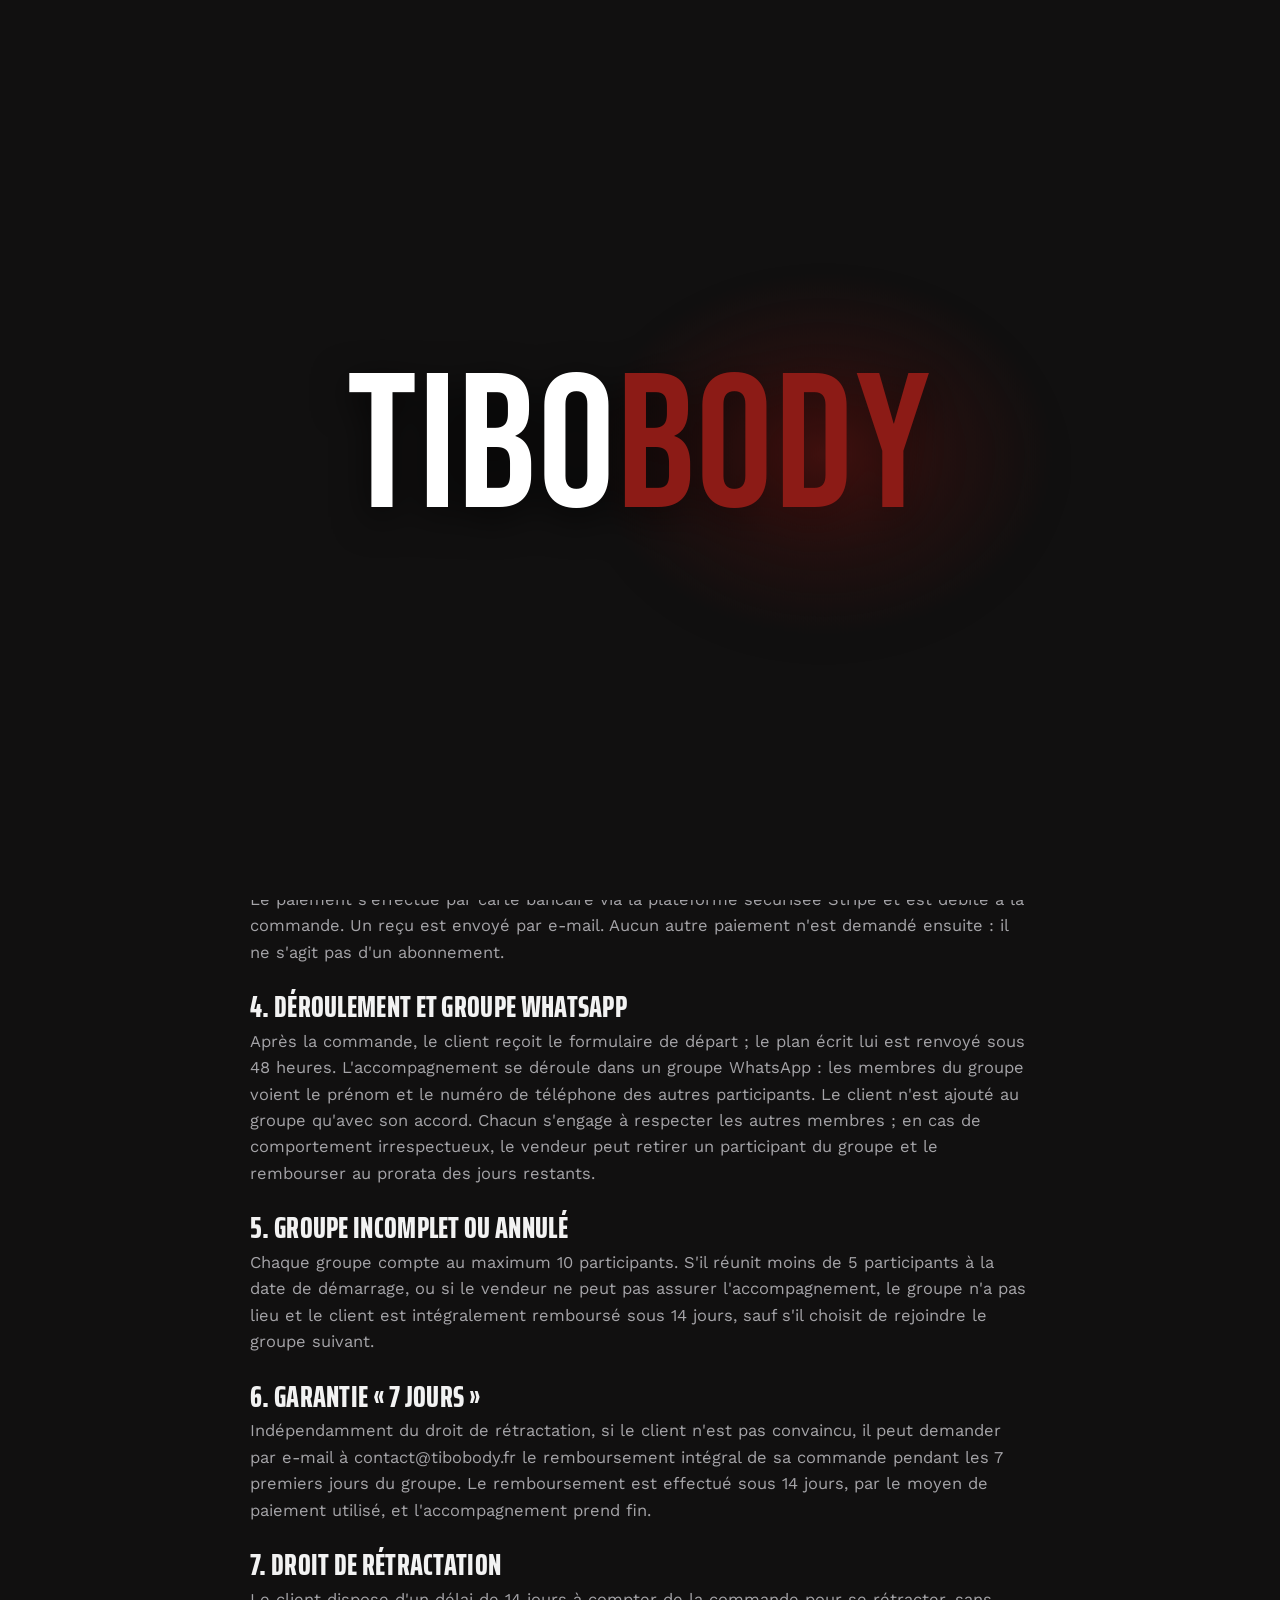
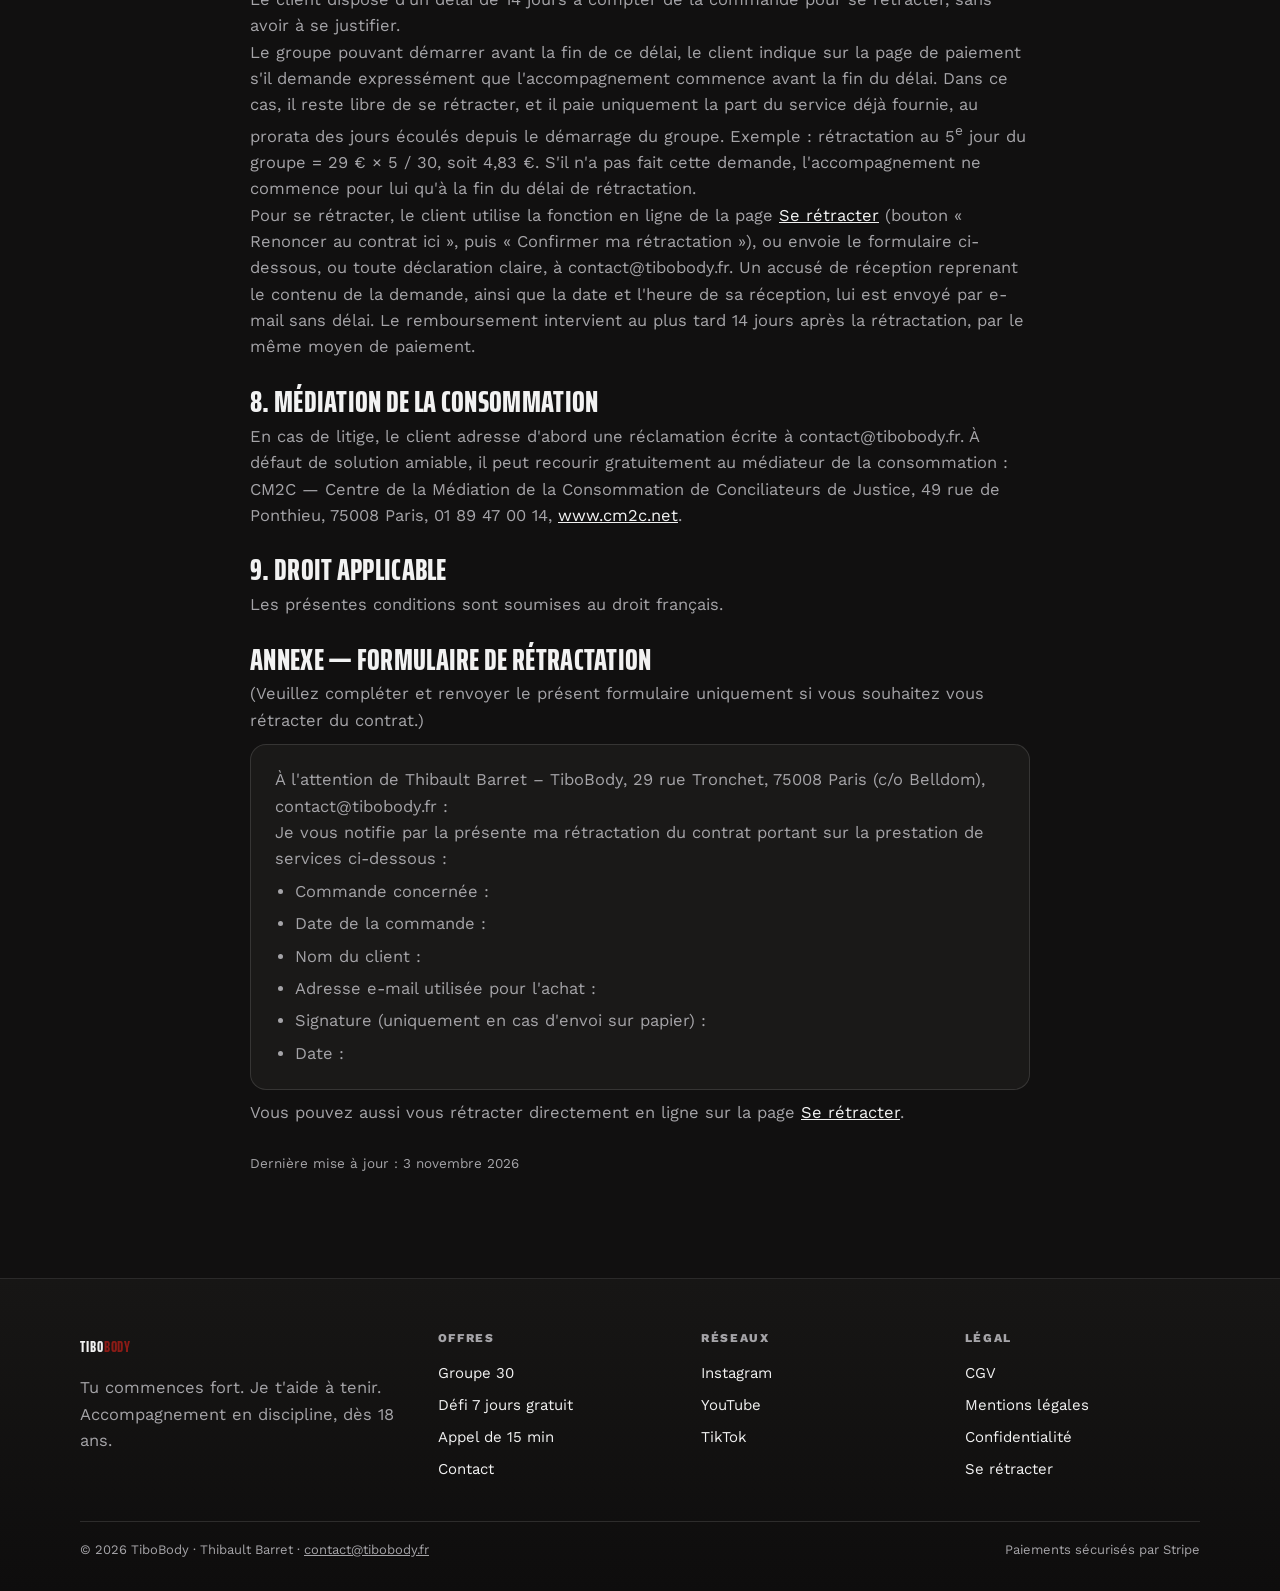
<file: cgv.html>
<!DOCTYPE html>
<html lang="fr">
<head>
<meta charset="UTF-8">
<meta name="viewport" content="width=device-width, initial-scale=1.0, viewport-fit=cover">
<title>Conditions générales de vente — TiboBody</title>
<meta name="description" content="Conditions générales de vente du Groupe 30 TiboBody : prix, garantie 7 jours, droit de rétractation, médiation.">
<link rel="canonical" href="https://www.tibobody.fr/cgv.html">
<meta name="robots" content="index, follow">
<meta property="og:type" content="website">
<meta property="og:locale" content="fr_FR">
<meta property="og:url" content="https://www.tibobody.fr/cgv.html">
<meta property="og:title" content="Conditions générales de vente — TiboBody">
<meta property="og:description" content="Conditions générales de vente du Groupe 30 TiboBody : prix, garantie 7 jours, droit de rétractation, médiation.">
<meta property="og:image" content="https://www.tibobody.fr/assets/img/og-image.jpg">
<meta name="theme-color" content="#111010">
<link rel="icon" type="image/png" href="/assets/img/logo.png">
<link rel="preload" href="/assets/fonts/saira-extra-condensed-800.woff2" as="font" type="font/woff2" crossorigin>
<link rel="stylesheet" href="/assets/site.css">
</head>
<body>
<div class="page-transition" id="pageTransition" aria-hidden="true"><div class="pt-logo"><span class="pt-glow"></span><span class="pt-word"><span class="pt-l" style="--i:0">T</span><span class="pt-l" style="--i:1">I</span><span class="pt-l" style="--i:2">B</span><span class="pt-l" style="--i:3">O</span><span class="pt-l r" style="--i:4">B</span><span class="pt-l r" style="--i:5">O</span><span class="pt-l r" style="--i:6">D</span><span class="pt-l r" style="--i:7">Y</span></span></div></div>
<header class="site">
  <div class="wrap">
    <a class="logo" href="/">TIBO<b>BODY</b></a>
    <nav class="main" aria-label="Navigation principale"><a href="/groupe-30.html">Groupe 30</a><a href="/#defi">Défi gratuit</a><a href="/#faq">FAQ</a><a href="/#contact">Contact</a></nav>
    <a class="btn solid hdr-cta" href="/groupe-30.html#reserver">Rejoindre le groupe</a>
    <button class="burger" type="button" aria-label="Ouvrir le menu" aria-expanded="false" aria-controls="drawer" id="burger"><span></span></button>
  </div>
  <div class="drawer" id="drawer"><div class="wrap">
    <a href="/groupe-30.html">Groupe 30</a><a href="/#defi">Défi gratuit</a><a href="/#faq">FAQ</a><a href="/#contact">Contact</a>
    <a class="btn solid" href="/groupe-30.html#reserver">Rejoindre le groupe</a>
  </div></div>
</header>
<main>
<section><div class="wrap legal">
  <h1>Conditions générales <em>de vente</em></h1>
  <div class="note">Vendeur : Thibault Barret, entrepreneur individuel (micro-entreprise), nom commercial TiboBody · 29 rue Tronchet, 75008 Paris (c/o Belldom) · SIRET 131 526 626 00018 · <a href="mailto:contact@tibobody.fr">contact@tibobody.fr</a> · TVA non applicable, art. 293 B du CGI.</div>
  <div><h2>1. Objet</h2><p>Les présentes conditions s'appliquent à toutes les commandes passées sur www.tibobody.fr.</p></div>
  <div><h2>2. Le service : Groupe 30</h2><ul><li><strong>Groupe 30</strong> : accompagnement à distance de 30 jours pour tenir une habitude, dans un groupe WhatsApp de 10 personnes maximum. Il comprend : un formulaire de départ et un plan écrit validé, un contrat d'engagement, un message collectif chaque matin, une réponse courte et personnelle à chaque check-in, un bilan collectif chaque dimanche, un calendrier de 30 cases et un bilan final.</li><li>Les dates de chaque groupe (démarrage et fin) sont indiquées sur la page Groupe 30 au moment de la commande.</li><li>Le service porte sur la discipline et l'organisation personnelle. Il ne constitue ni un suivi médical, ni un suivi psychologique, ni un programme sportif ou alimentaire.</li><li>Le service est réservé aux personnes âgées de 18 ans ou plus.</li></ul></div>
  <div><h2>3. Prix et paiement</h2><p>Le prix du Groupe 30 est de 29 €, payable en une fois. TVA non applicable, art. 293 B du CGI. Le paiement s'effectue par carte bancaire via la plateforme sécurisée Stripe et est débité à la commande. Un reçu est envoyé par e-mail. Aucun autre paiement n'est demandé ensuite : il ne s'agit pas d'un abonnement.</p></div>
  <div><h2>4. Déroulement et groupe WhatsApp</h2><p>Après la commande, le client reçoit le formulaire de départ ; le plan écrit lui est renvoyé sous 48 heures. L'accompagnement se déroule dans un groupe WhatsApp : les membres du groupe voient le prénom et le numéro de téléphone des autres participants. Le client n'est ajouté au groupe qu'avec son accord. Chacun s'engage à respecter les autres membres ; en cas de comportement irrespectueux, le vendeur peut retirer un participant du groupe et le rembourser au prorata des jours restants.</p></div>
  <div><h2>5. Groupe incomplet ou annulé</h2><p>Chaque groupe compte au maximum 10 participants. S'il réunit moins de 5 participants à la date de démarrage, ou si le vendeur ne peut pas assurer l'accompagnement, le groupe n'a pas lieu et le client est intégralement remboursé sous 14 jours, sauf s'il choisit de rejoindre le groupe suivant.</p></div>
  <div><h2>6. Garantie « 7 jours »</h2><p>Indépendamment du droit de rétractation, si le client n'est pas convaincu, il peut demander par e-mail à contact@tibobody.fr le remboursement intégral de sa commande pendant les 7 premiers jours du groupe. Le remboursement est effectué sous 14 jours, par le moyen de paiement utilisé, et l'accompagnement prend fin.</p></div>
  <div><h2>7. Droit de rétractation</h2><p>Le client dispose d'un délai de 14 jours à compter de la commande pour se rétracter, sans avoir à se justifier.</p><p>Le groupe pouvant démarrer avant la fin de ce délai, le client indique sur la page de paiement s'il demande expressément que l'accompagnement commence avant la fin du délai. Dans ce cas, il reste libre de se rétracter, et il paie uniquement la part du service déjà fournie, au prorata des jours écoulés depuis le démarrage du groupe. Exemple : rétractation au 5<sup>e</sup> jour du groupe = 29 € × 5 / 30, soit 4,83 €. S'il n'a pas fait cette demande, l'accompagnement ne commence pour lui qu'à la fin du délai de rétractation.</p><p>Pour se rétracter, le client utilise la fonction en ligne de la page <a href="/retractation.html">Se rétracter</a> (bouton « Renoncer au contrat ici », puis « Confirmer ma rétractation »), ou envoie le formulaire ci-dessous, ou toute déclaration claire, à contact@tibobody.fr. Un accusé de réception reprenant le contenu de la demande, ainsi que la date et l'heure de sa réception, lui est envoyé par e-mail sans délai. Le remboursement intervient au plus tard 14 jours après la rétractation, par le même moyen de paiement.</p></div>
  <div><h2>8. Médiation de la consommation</h2><p>En cas de litige, le client adresse d'abord une réclamation écrite à contact@tibobody.fr. À défaut de solution amiable, il peut recourir gratuitement au médiateur de la consommation : CM2C — Centre de la Médiation de la Consommation de Conciliateurs de Justice, 49 rue de Ponthieu, 75008 Paris, 01 89 47 00 14, <a href="https://www.cm2c.net/declarer-un-litige.php" target="_blank" rel="noopener">www.cm2c.net</a>.</p></div>
  <div><h2>9. Droit applicable</h2><p>Les présentes conditions sont soumises au droit français.</p></div>
  <div><h2>Annexe — Formulaire de rétractation</h2><p>(Veuillez compléter et renvoyer le présent formulaire uniquement si vous souhaitez vous rétracter du contrat.)</p><div class="annex" style="margin-top:10px"><p>À l'attention de Thibault Barret – TiboBody, 29 rue Tronchet, 75008 Paris (c/o Belldom), contact@tibobody.fr :</p><p>Je vous notifie par la présente ma rétractation du contrat portant sur la prestation de services ci-dessous :</p><ul><li>Commande concernée :</li><li>Date de la commande :</li><li>Nom du client :</li><li>Adresse e-mail utilisée pour l'achat :</li><li>Signature (uniquement en cas d'envoi sur papier) :</li><li>Date :</li></ul></div><p class="muted" style="margin-top:10px">Vous pouvez aussi vous rétracter directement en ligne sur la page <a href="/retractation.html">Se rétracter</a>.</p></div>
  <p class="upd muted">Dernière mise à jour : 3 novembre 2026</p>
</div></section>
</main>
<footer class="site"><div class="wrap">
  <div class="fgrid">
    <div style="display:grid;gap:12px;align-content:start"><a class="logo" href="/">TIBO<b>BODY</b></a><p class="muted" style="max-width:34ch">Tu commences fort. Je t'aide à tenir. Accompagnement en discipline, dès 18 ans.</p></div>
    <div><h4>Offres</h4><a href="/groupe-30.html">Groupe 30</a><a href="/#defi">Défi 7 jours gratuit</a><a href="https://calendar.app.google/q8aqi8hjH1oPkBtR7" target="_blank" rel="noopener">Appel de 15 min</a><a href="/#contact">Contact</a></div>
    <div><h4>Réseaux</h4><a href="https://www.instagram.com/tibobody" target="_blank" rel="noopener">Instagram</a><a href="https://youtube.com/@tibobody" target="_blank" rel="noopener">YouTube</a><a href="https://www.tiktok.com/@tibobody" target="_blank" rel="noopener">TikTok</a></div>
    <div><h4>Légal</h4><a href="/cgv.html">CGV</a><a href="/mentions-legales.html">Mentions légales</a><a href="/confidentialite.html">Confidentialité</a><a href="/retractation.html">Se rétracter</a></div>
  </div>
  <div class="fbottom"><span>© 2026 TiboBody · Thibault Barret · <a href="mailto:contact@tibobody.fr">contact@tibobody.fr</a></span><span>Paiements sécurisés par Stripe</span></div>
</div></footer>
<script src="/assets/site.js"></script>
</body>
</html>
</file>
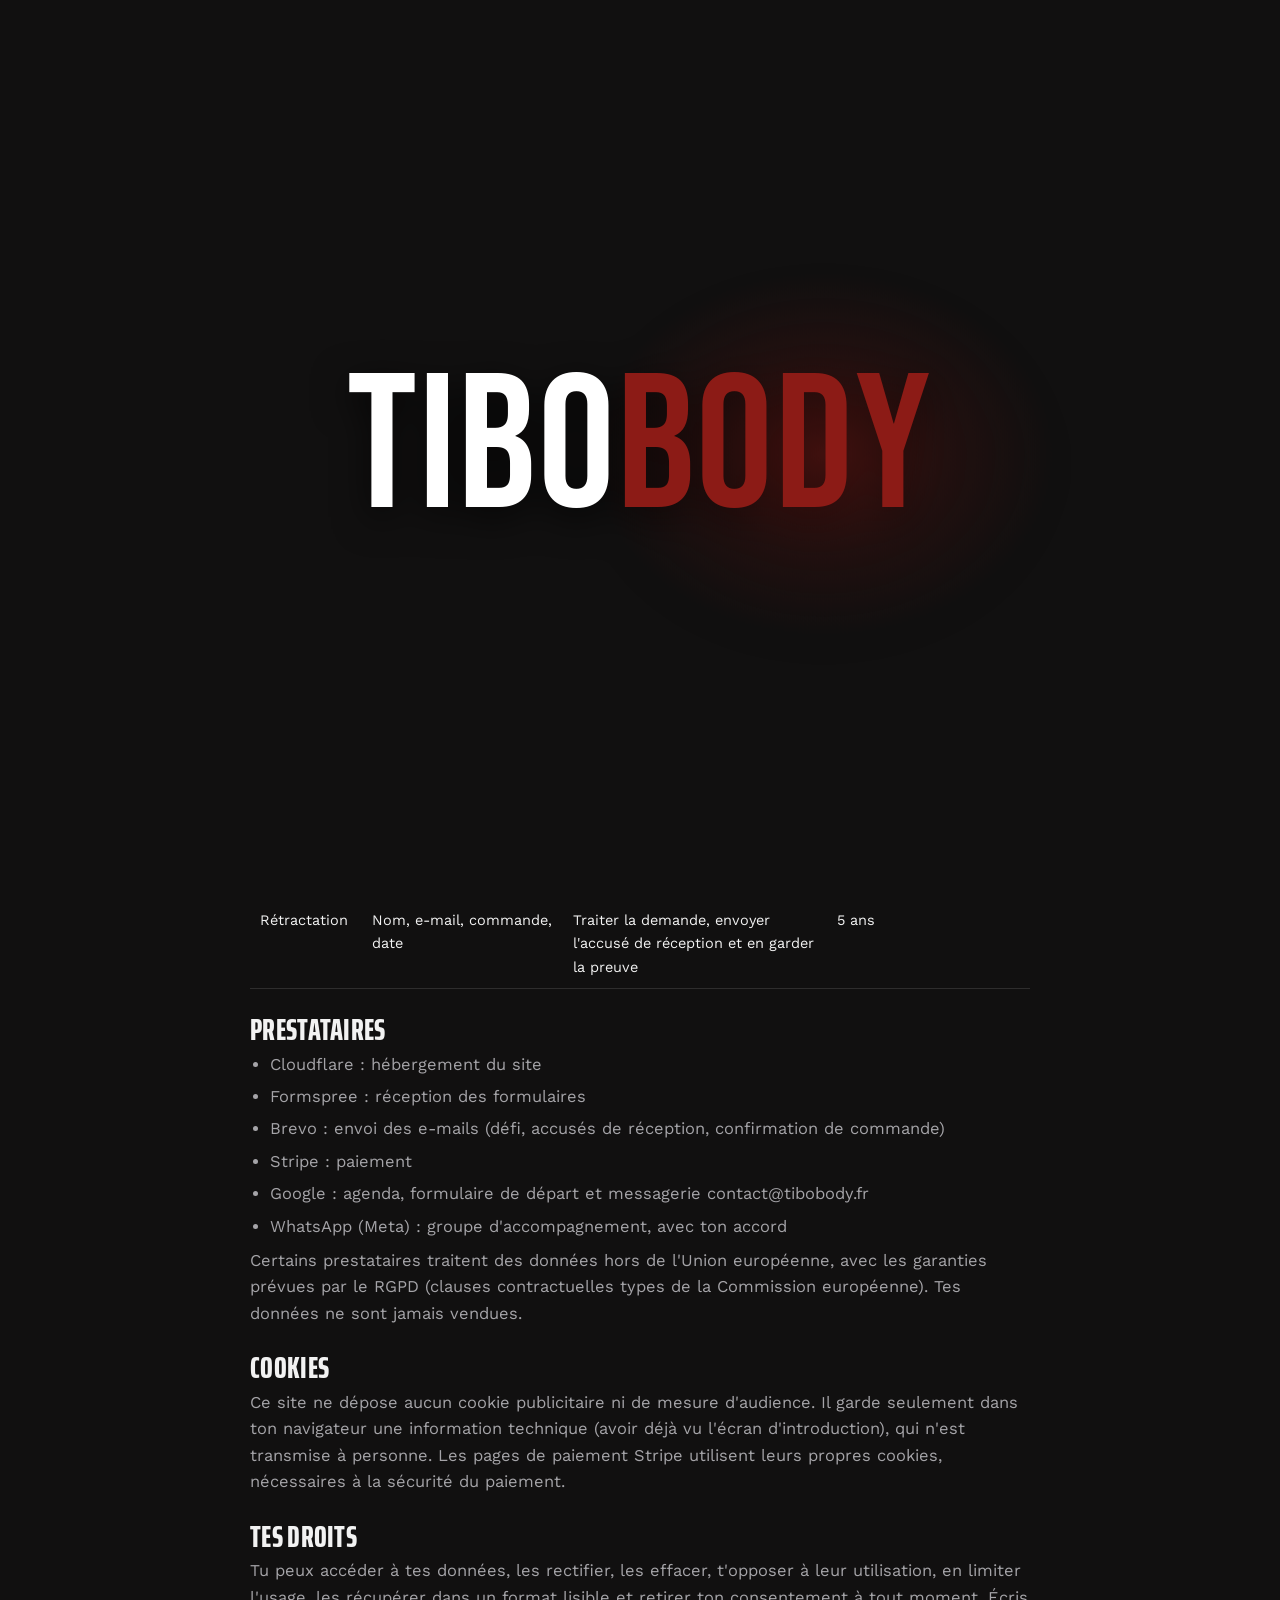
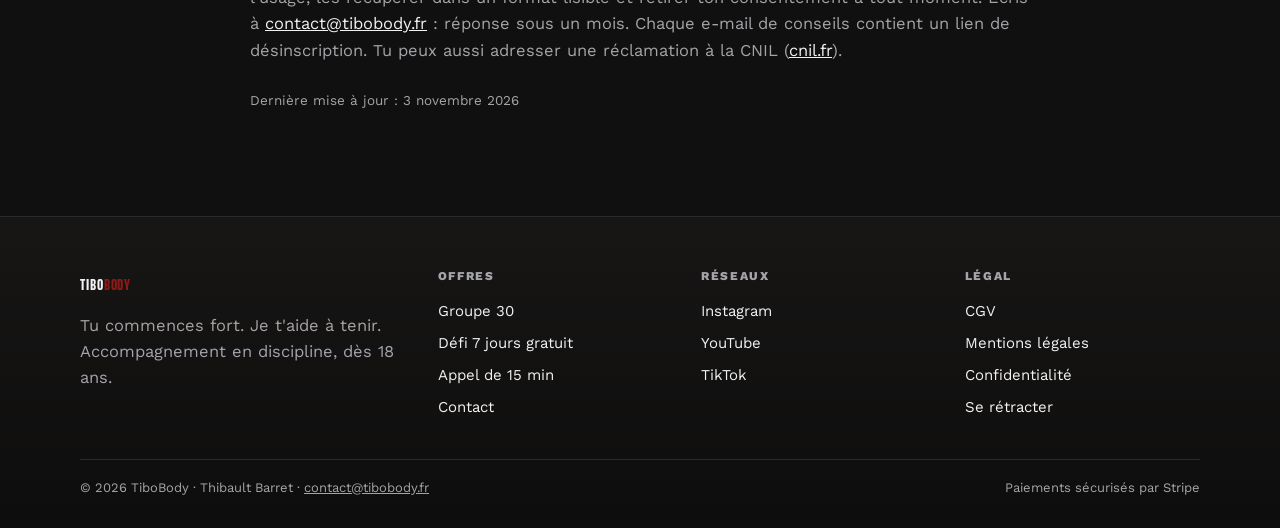
<file: confidentialite.html>
<!DOCTYPE html>
<html lang="fr">
<head>
<meta charset="UTF-8">
<meta name="viewport" content="width=device-width, initial-scale=1.0, viewport-fit=cover">
<title>Politique de confidentialité — TiboBody</title>
<meta name="description" content="Comment TiboBody utilise tes données : défi 7 jours, contact, Groupe 30, paiement.">
<link rel="canonical" href="https://www.tibobody.fr/confidentialite.html">
<meta name="robots" content="index, follow">
<meta property="og:type" content="website">
<meta property="og:locale" content="fr_FR">
<meta property="og:url" content="https://www.tibobody.fr/confidentialite.html">
<meta property="og:title" content="Politique de confidentialité — TiboBody">
<meta property="og:description" content="Comment TiboBody utilise tes données : défi 7 jours, contact, Groupe 30, paiement.">
<meta property="og:image" content="https://www.tibobody.fr/assets/img/og-image.jpg">
<meta name="theme-color" content="#111010">
<link rel="icon" type="image/png" href="/assets/img/logo.png">
<link rel="preload" href="/assets/fonts/saira-extra-condensed-800.woff2" as="font" type="font/woff2" crossorigin>
<link rel="stylesheet" href="/assets/site.css">
</head>
<body>
<div class="page-transition" id="pageTransition" aria-hidden="true"><div class="pt-logo"><span class="pt-glow"></span><span class="pt-word"><span class="pt-l" style="--i:0">T</span><span class="pt-l" style="--i:1">I</span><span class="pt-l" style="--i:2">B</span><span class="pt-l" style="--i:3">O</span><span class="pt-l r" style="--i:4">B</span><span class="pt-l r" style="--i:5">O</span><span class="pt-l r" style="--i:6">D</span><span class="pt-l r" style="--i:7">Y</span></span></div></div>
<header class="site">
  <div class="wrap">
    <a class="logo" href="/">TIBO<b>BODY</b></a>
    <nav class="main" aria-label="Navigation principale"><a href="/groupe-30.html">Groupe 30</a><a href="/#defi">Défi gratuit</a><a href="/#faq">FAQ</a><a href="/#contact">Contact</a></nav>
    <a class="btn solid hdr-cta" href="/groupe-30.html#reserver">Rejoindre le groupe</a>
    <button class="burger" type="button" aria-label="Ouvrir le menu" aria-expanded="false" aria-controls="drawer" id="burger"><span></span></button>
  </div>
  <div class="drawer" id="drawer"><div class="wrap">
    <a href="/groupe-30.html">Groupe 30</a><a href="/#defi">Défi gratuit</a><a href="/#faq">FAQ</a><a href="/#contact">Contact</a>
    <a class="btn solid" href="/groupe-30.html#reserver">Rejoindre le groupe</a>
  </div></div>
</header>
<main>
<section><div class="wrap legal">
  <h1>Politique de <em>confidentialité</em></h1>
  <div><h2>Responsable du traitement</h2><p>Thibault Barret, entrepreneur individuel (nom commercial TiboBody), 29 rue Tronchet, 75008 Paris (c/o Belldom), <a href="mailto:contact@tibobody.fr">contact@tibobody.fr</a>.</p></div>
  <div><h2>Données, finalités et durées</h2><div class="tbl"><table><thead><tr><th>Quand</th><th>Données</th><th>Pourquoi</th><th>Durée</th></tr></thead><tbody><tr><td>Défi 7 jours</td><td>Prénom, e-mail</td><td>Envoyer le défi et, avec ton accord, des conseils et offres par e-mail (consentement)</td><td>3 ans après le dernier contact ou jusqu'à ta désinscription</td></tr><tr><td>Contact</td><td>Prénom, e-mail, message</td><td>Répondre à ta demande (intérêt légitime)</td><td>3 ans après le dernier échange</td></tr><tr><td>Appel de 15 min</td><td>Nom, e-mail, créneau</td><td>Organiser l'appel</td><td>3 ans après le dernier échange</td></tr><tr><td>Groupe 30</td><td>Prénom, numéro de téléphone (WhatsApp), réponses au formulaire de départ, check-ins</td><td>Réaliser l'accompagnement (contrat)</td><td>Durée de l'accompagnement + 3 ans</td></tr><tr><td>Paiement</td><td>Nom, e-mail, téléphone, montant</td><td>Encaisser et facturer (contrat, obligation légale). Les données de carte sont traitées par Stripe uniquement.</td><td>10 ans (factures)</td></tr><tr><td>Rétractation</td><td>Nom, e-mail, commande, date</td><td>Traiter la demande, envoyer l'accusé de réception et en garder la preuve</td><td>5 ans</td></tr></tbody></table></div></div>
  <div><h2>Prestataires</h2><ul><li>Cloudflare : hébergement du site</li><li>Formspree : réception des formulaires</li><li>Brevo : envoi des e-mails (défi, accusés de réception, confirmation de commande)</li><li>Stripe : paiement</li><li>Google : agenda, formulaire de départ et messagerie contact@tibobody.fr</li><li>WhatsApp (Meta) : groupe d'accompagnement, avec ton accord</li></ul><p style="margin-top:8px">Certains prestataires traitent des données hors de l'Union européenne, avec les garanties prévues par le RGPD (clauses contractuelles types de la Commission européenne). Tes données ne sont jamais vendues.</p></div>
  <div><h2>Cookies</h2><p>Ce site ne dépose aucun cookie publicitaire ni de mesure d'audience. Il garde seulement dans ton navigateur une information technique (avoir déjà vu l'écran d'introduction), qui n'est transmise à personne. Les pages de paiement Stripe utilisent leurs propres cookies, nécessaires à la sécurité du paiement.</p></div>
  <div><h2>Tes droits</h2><p>Tu peux accéder à tes données, les rectifier, les effacer, t'opposer à leur utilisation, en limiter l'usage, les récupérer dans un format lisible et retirer ton consentement à tout moment. Écris à <a href="mailto:contact@tibobody.fr">contact@tibobody.fr</a> : réponse sous un mois. Chaque e-mail de conseils contient un lien de désinscription. Tu peux aussi adresser une réclamation à la CNIL (<a href="https://www.cnil.fr" target="_blank" rel="noopener">cnil.fr</a>).</p></div>
  <p class="upd muted">Dernière mise à jour : 3 novembre 2026</p>
</div></section>
</main>
<footer class="site"><div class="wrap">
  <div class="fgrid">
    <div style="display:grid;gap:12px;align-content:start"><a class="logo" href="/">TIBO<b>BODY</b></a><p class="muted" style="max-width:34ch">Tu commences fort. Je t'aide à tenir. Accompagnement en discipline, dès 18 ans.</p></div>
    <div><h4>Offres</h4><a href="/groupe-30.html">Groupe 30</a><a href="/#defi">Défi 7 jours gratuit</a><a href="https://calendar.app.google/q8aqi8hjH1oPkBtR7" target="_blank" rel="noopener">Appel de 15 min</a><a href="/#contact">Contact</a></div>
    <div><h4>Réseaux</h4><a href="https://www.instagram.com/tibobody" target="_blank" rel="noopener">Instagram</a><a href="https://youtube.com/@tibobody" target="_blank" rel="noopener">YouTube</a><a href="https://www.tiktok.com/@tibobody" target="_blank" rel="noopener">TikTok</a></div>
    <div><h4>Légal</h4><a href="/cgv.html">CGV</a><a href="/mentions-legales.html">Mentions légales</a><a href="/confidentialite.html">Confidentialité</a><a href="/retractation.html">Se rétracter</a></div>
  </div>
  <div class="fbottom"><span>© 2026 TiboBody · Thibault Barret · <a href="mailto:contact@tibobody.fr">contact@tibobody.fr</a></span><span>Paiements sécurisés par Stripe</span></div>
</div></footer>
<script src="/assets/site.js"></script>
</body>
</html>
</file>
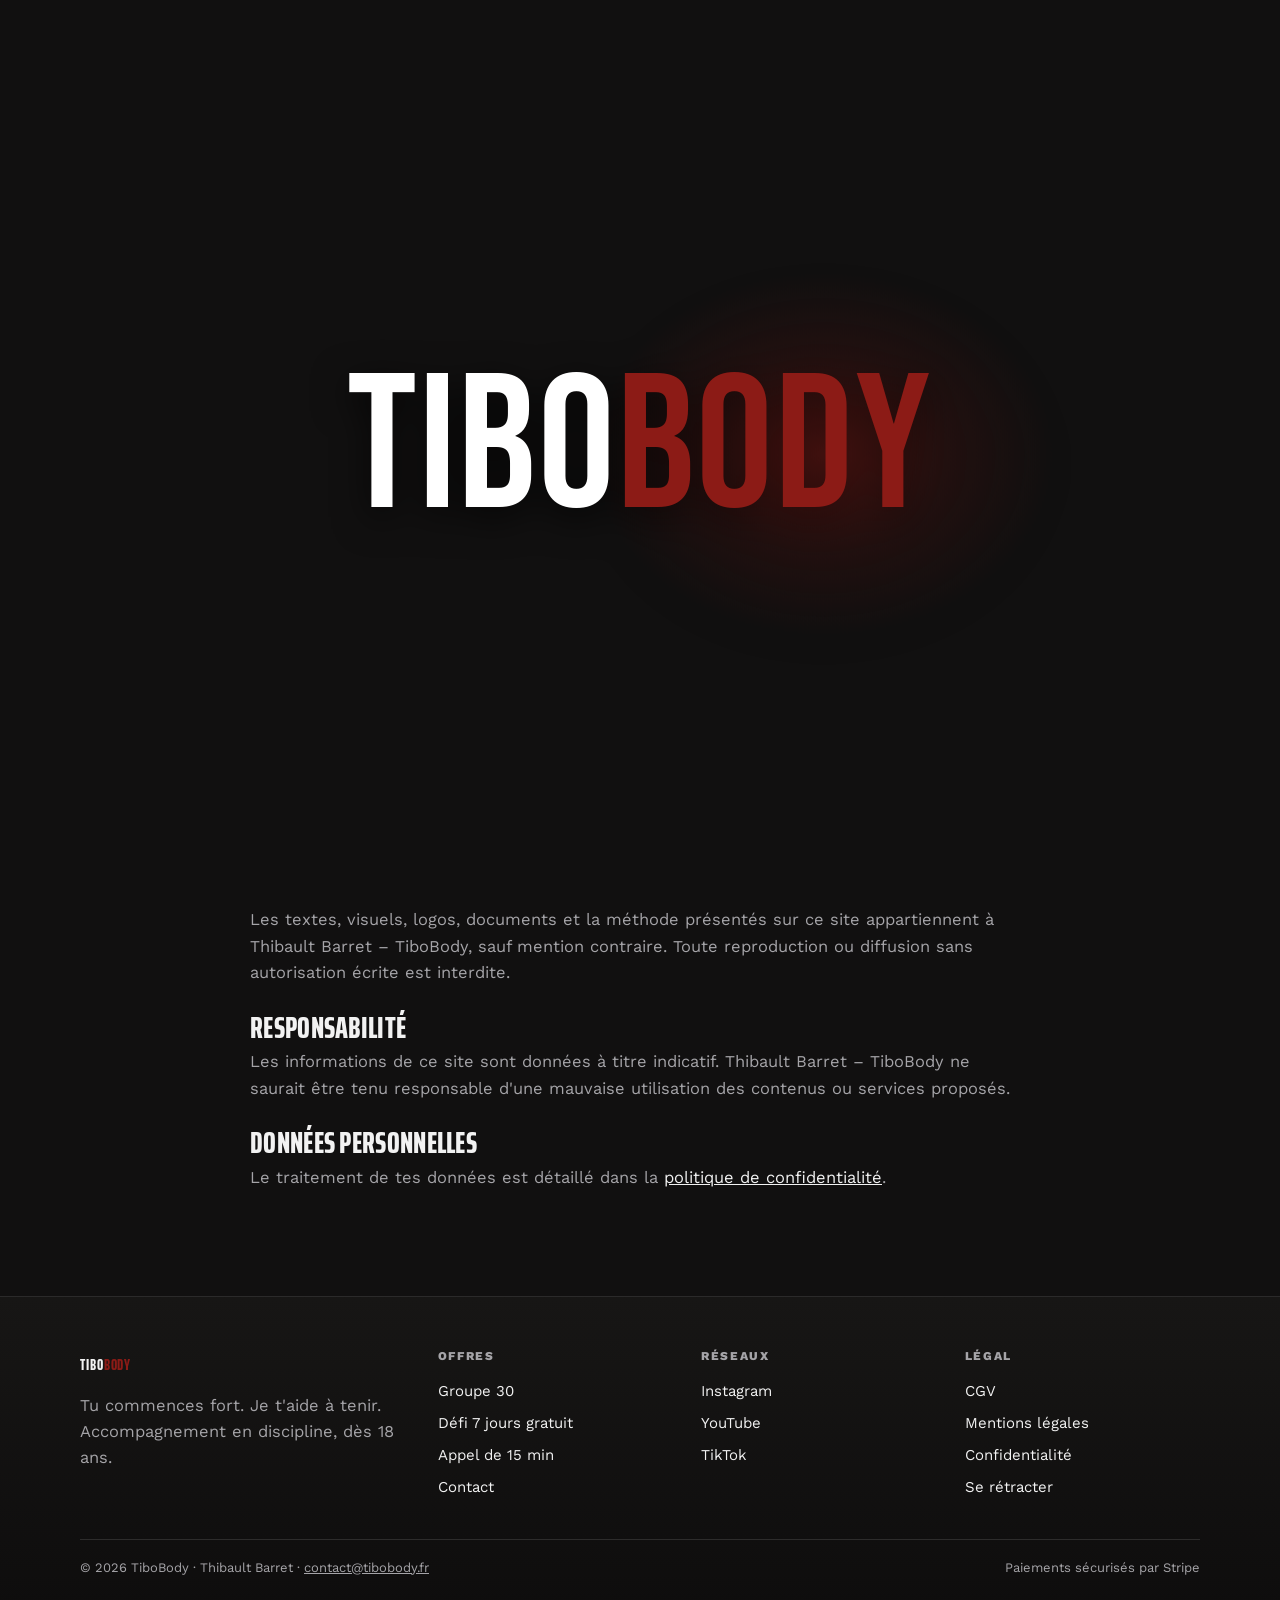
<file: mentions-legales.html>
<!DOCTYPE html>
<html lang="fr">
<head>
<meta charset="UTF-8">
<meta name="viewport" content="width=device-width, initial-scale=1.0, viewport-fit=cover">
<title>Mentions légales — TiboBody</title>
<meta name="description" content="Mentions légales du site TiboBody : éditeur, hébergeur, médiateur.">
<link rel="canonical" href="https://www.tibobody.fr/mentions-legales.html">
<meta name="robots" content="index, follow">
<meta property="og:type" content="website">
<meta property="og:locale" content="fr_FR">
<meta property="og:url" content="https://www.tibobody.fr/mentions-legales.html">
<meta property="og:title" content="Mentions légales — TiboBody">
<meta property="og:description" content="Mentions légales du site TiboBody : éditeur, hébergeur, médiateur.">
<meta property="og:image" content="https://www.tibobody.fr/assets/img/og-image.jpg">
<meta name="theme-color" content="#111010">
<link rel="icon" type="image/png" href="/assets/img/logo.png">
<link rel="preload" href="/assets/fonts/saira-extra-condensed-800.woff2" as="font" type="font/woff2" crossorigin>
<link rel="stylesheet" href="/assets/site.css">
</head>
<body>
<div class="page-transition" id="pageTransition" aria-hidden="true"><div class="pt-logo"><span class="pt-glow"></span><span class="pt-word"><span class="pt-l" style="--i:0">T</span><span class="pt-l" style="--i:1">I</span><span class="pt-l" style="--i:2">B</span><span class="pt-l" style="--i:3">O</span><span class="pt-l r" style="--i:4">B</span><span class="pt-l r" style="--i:5">O</span><span class="pt-l r" style="--i:6">D</span><span class="pt-l r" style="--i:7">Y</span></span></div></div>
<header class="site">
  <div class="wrap">
    <a class="logo" href="/">TIBO<b>BODY</b></a>
    <nav class="main" aria-label="Navigation principale"><a href="/groupe-30.html">Groupe 30</a><a href="/#defi">Défi gratuit</a><a href="/#faq">FAQ</a><a href="/#contact">Contact</a></nav>
    <a class="btn solid hdr-cta" href="/groupe-30.html#reserver">Rejoindre le groupe</a>
    <button class="burger" type="button" aria-label="Ouvrir le menu" aria-expanded="false" aria-controls="drawer" id="burger"><span></span></button>
  </div>
  <div class="drawer" id="drawer"><div class="wrap">
    <a href="/groupe-30.html">Groupe 30</a><a href="/#defi">Défi gratuit</a><a href="/#faq">FAQ</a><a href="/#contact">Contact</a>
    <a class="btn solid" href="/groupe-30.html#reserver">Rejoindre le groupe</a>
  </div></div>
</header>
<main>
<section><div class="wrap legal">
  <h1>Mentions <em>légales</em></h1>
  <div><h2>Éditeur du site</h2><p>Thibault Barret, entrepreneur individuel (micro-entreprise), nom commercial TiboBody<br>Adresse : 29 rue Tronchet, 75008 Paris (c/o Belldom)<br>E-mail : <a href="mailto:contact@tibobody.fr">contact@tibobody.fr</a><br>SIRET : 131 526 626 00018<br>TVA non applicable, art. 293 B du CGI</p></div>
  <div><h2>Directeur de la publication</h2><p>Thibault Barret</p></div>
  <div><h2>Conception et développement du site</h2><p>Alexandre Aymon — Angoulême · <a href="https://aym-on.com" target="_blank" rel="noopener">aym-on.com</a></p></div>
  <div><h2>Hébergeur</h2><p>Cloudflare, Inc., 101 Townsend Street, San Francisco, CA 94107, États-Unis · +1 650 319 8930 · <a href="https://www.cloudflare.com" target="_blank" rel="noopener">cloudflare.com</a></p></div>
  <div><h2>Médiateur de la consommation</h2><p>CM2C — Centre de la Médiation de la Consommation de Conciliateurs de Justice, 49 rue de Ponthieu, 75008 Paris · 01 89 47 00 14 · <a href="https://www.cm2c.net" target="_blank" rel="noopener">cm2c.net</a></p></div>
  <div><h2>Propriété intellectuelle</h2><p>Les textes, visuels, logos, documents et la méthode présentés sur ce site appartiennent à Thibault Barret – TiboBody, sauf mention contraire. Toute reproduction ou diffusion sans autorisation écrite est interdite.</p></div>
  <div><h2>Responsabilité</h2><p>Les informations de ce site sont données à titre indicatif. Thibault Barret – TiboBody ne saurait être tenu responsable d'une mauvaise utilisation des contenus ou services proposés.</p></div>
  <div><h2>Données personnelles</h2><p>Le traitement de tes données est détaillé dans la <a href="/confidentialite.html">politique de confidentialité</a>.</p></div>
</div></section>
</main>
<footer class="site"><div class="wrap">
  <div class="fgrid">
    <div style="display:grid;gap:12px;align-content:start"><a class="logo" href="/">TIBO<b>BODY</b></a><p class="muted" style="max-width:34ch">Tu commences fort. Je t'aide à tenir. Accompagnement en discipline, dès 18 ans.</p></div>
    <div><h4>Offres</h4><a href="/groupe-30.html">Groupe 30</a><a href="/#defi">Défi 7 jours gratuit</a><a href="https://calendar.app.google/q8aqi8hjH1oPkBtR7" target="_blank" rel="noopener">Appel de 15 min</a><a href="/#contact">Contact</a></div>
    <div><h4>Réseaux</h4><a href="https://www.instagram.com/tibobody" target="_blank" rel="noopener">Instagram</a><a href="https://youtube.com/@tibobody" target="_blank" rel="noopener">YouTube</a><a href="https://www.tiktok.com/@tibobody" target="_blank" rel="noopener">TikTok</a></div>
    <div><h4>Légal</h4><a href="/cgv.html">CGV</a><a href="/mentions-legales.html">Mentions légales</a><a href="/confidentialite.html">Confidentialité</a><a href="/retractation.html">Se rétracter</a></div>
  </div>
  <div class="fbottom"><span>© 2026 TiboBody · Thibault Barret · <a href="mailto:contact@tibobody.fr">contact@tibobody.fr</a></span><span>Paiements sécurisés par Stripe</span></div>
</div></footer>
<script src="/assets/site.js"></script>
</body>
</html>
</file>
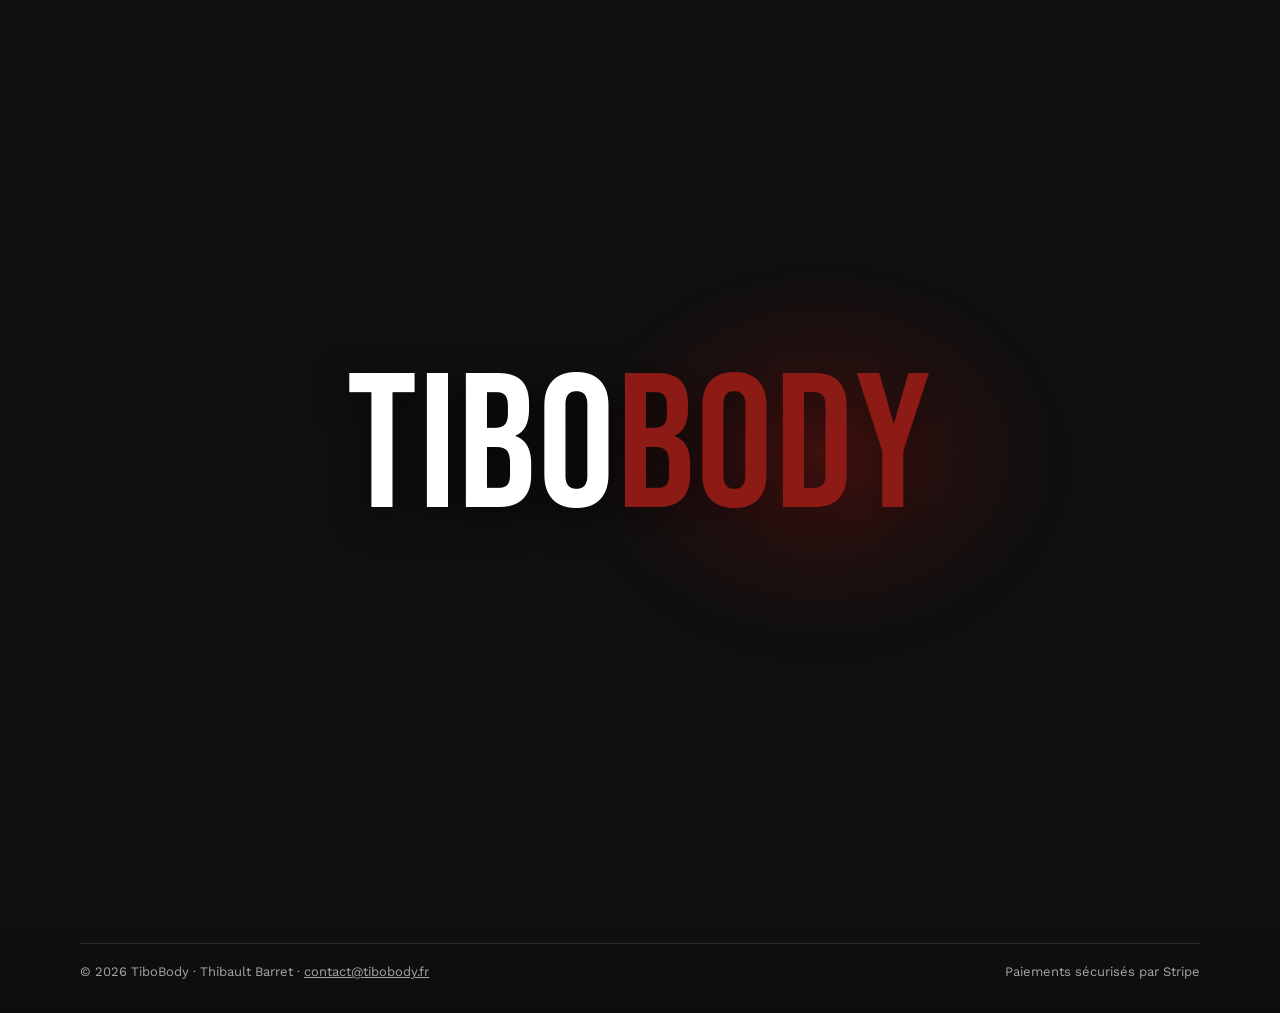
<file: merci.html>
<!DOCTYPE html>
<html lang="fr">
<head>
<meta charset="UTF-8">
<meta name="viewport" content="width=device-width, initial-scale=1.0, viewport-fit=cover">
<title>Merci — TiboBody</title>
<meta name="description" content="Confirmation de ta commande TiboBody.">
<link rel="canonical" href="https://www.tibobody.fr/merci.html">
<meta name="robots" content="noindex">
<meta property="og:type" content="website">
<meta property="og:locale" content="fr_FR">
<meta property="og:url" content="https://www.tibobody.fr/merci.html">
<meta property="og:title" content="Merci — TiboBody">
<meta property="og:description" content="Confirmation de ta commande TiboBody.">
<meta property="og:image" content="https://www.tibobody.fr/assets/img/og-image.jpg">
<meta name="theme-color" content="#111010">
<link rel="icon" type="image/png" href="/assets/img/logo.png">
<link rel="preload" href="/assets/fonts/saira-extra-condensed-800.woff2" as="font" type="font/woff2" crossorigin>
<link rel="stylesheet" href="/assets/site.css">
</head>
<body>
<div class="page-transition" id="pageTransition" aria-hidden="true"><div class="pt-logo"><span class="pt-glow"></span><span class="pt-word"><span class="pt-l" style="--i:0">T</span><span class="pt-l" style="--i:1">I</span><span class="pt-l" style="--i:2">B</span><span class="pt-l" style="--i:3">O</span><span class="pt-l r" style="--i:4">B</span><span class="pt-l r" style="--i:5">O</span><span class="pt-l r" style="--i:6">D</span><span class="pt-l r" style="--i:7">Y</span></span></div></div>
<header class="site">
  <div class="wrap">
    <a class="logo" href="/">TIBO<b>BODY</b></a>
    <nav class="main" aria-label="Navigation principale"><a href="/groupe-30.html">Groupe 30</a><a href="/#defi">Défi gratuit</a><a href="/#faq">FAQ</a><a href="/#contact">Contact</a></nav>
    <a class="btn solid hdr-cta" href="/groupe-30.html#reserver">Rejoindre le groupe</a>
    <button class="burger" type="button" aria-label="Ouvrir le menu" aria-expanded="false" aria-controls="drawer" id="burger"><span></span></button>
  </div>
  <div class="drawer" id="drawer"><div class="wrap">
    <a href="/groupe-30.html">Groupe 30</a><a href="/#defi">Défi gratuit</a><a href="/#faq">FAQ</a><a href="/#contact">Contact</a>
    <a class="btn solid" href="/groupe-30.html#reserver">Rejoindre le groupe</a>
  </div></div>
</header>
<main>
<section class="hero"><div class="wrap" style="max-width:760px;display:grid;gap:20px;justify-items:start">
  <div class="kicker"><i></i>Paiement reçu</div>
  <h1>Merci <em>!</em></h1>
  <div id="msgGroupe" style="display:grid;gap:14px">
    <p class="lead">Ta place dans le <strong>Groupe 30</strong> est réservée. Bienvenue !</p>
    <ul class="ticks"><li>Tu reçois un e-mail de confirmation avec la suite (pense à vérifier tes spams).</li><li>Tu remplis le formulaire de départ : 5 minutes.</li><li>Je te renvoie ton plan écrit sous 48 h, puis je t'ajoute au groupe WhatsApp avec ton accord.</li></ul>
    <p class="muted">Une question ? Écris à <a href="mailto:contact@tibobody.fr">contact@tibobody.fr</a>.</p>
  </div>
  <a class="btn" href="/">Retour à l'accueil</a>
</div></section>
</main>
<footer class="site"><div class="wrap">
  <div class="fgrid">
    <div style="display:grid;gap:12px;align-content:start"><a class="logo" href="/">TIBO<b>BODY</b></a><p class="muted" style="max-width:34ch">Tu commences fort. Je t'aide à tenir. Accompagnement en discipline, dès 18 ans.</p></div>
    <div><h4>Offres</h4><a href="/groupe-30.html">Groupe 30</a><a href="/#defi">Défi 7 jours gratuit</a><a href="https://calendar.app.google/q8aqi8hjH1oPkBtR7" target="_blank" rel="noopener">Appel de 15 min</a><a href="/#contact">Contact</a></div>
    <div><h4>Réseaux</h4><a href="https://www.instagram.com/tibobody" target="_blank" rel="noopener">Instagram</a><a href="https://youtube.com/@tibobody" target="_blank" rel="noopener">YouTube</a><a href="https://www.tiktok.com/@tibobody" target="_blank" rel="noopener">TikTok</a></div>
    <div><h4>Légal</h4><a href="/cgv.html">CGV</a><a href="/mentions-legales.html">Mentions légales</a><a href="/confidentialite.html">Confidentialité</a><a href="/retractation.html">Se rétracter</a></div>
  </div>
  <div class="fbottom"><span>© 2026 TiboBody · Thibault Barret · <a href="mailto:contact@tibobody.fr">contact@tibobody.fr</a></span><span>Paiements sécurisés par Stripe</span></div>
</div></footer>
<script src="/assets/site.js"></script>
</body>
</html>
</file>
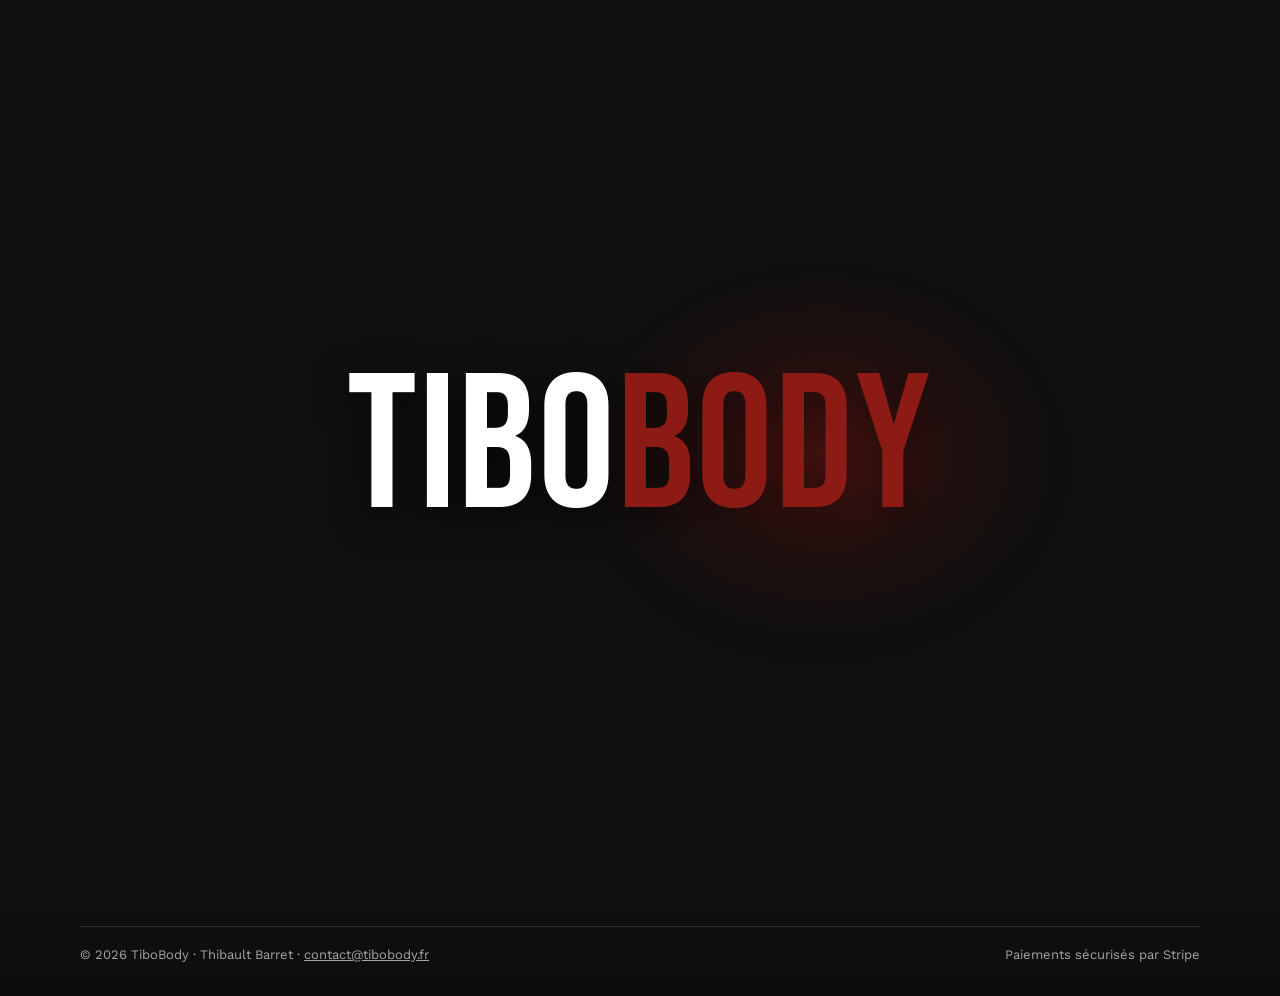
<file: retractation.html>
<!DOCTYPE html>
<html lang="fr">
<head>
<meta charset="UTF-8">
<meta name="viewport" content="width=device-width, initial-scale=1.0, viewport-fit=cover">
<title>Se rétracter — TiboBody</title>
<meta name="description" content="Fonction de rétractation en ligne : renonce à ta commande TiboBody en 2 clics.">
<link rel="canonical" href="https://www.tibobody.fr/retractation.html">
<meta name="robots" content="index, follow">
<meta property="og:type" content="website">
<meta property="og:locale" content="fr_FR">
<meta property="og:url" content="https://www.tibobody.fr/retractation.html">
<meta property="og:title" content="Se rétracter — TiboBody">
<meta property="og:description" content="Fonction de rétractation en ligne : renonce à ta commande TiboBody en 2 clics.">
<meta property="og:image" content="https://www.tibobody.fr/assets/img/og-image.jpg">
<meta name="theme-color" content="#111010">
<link rel="icon" type="image/png" href="/assets/img/logo.png">
<link rel="preload" href="/assets/fonts/saira-extra-condensed-800.woff2" as="font" type="font/woff2" crossorigin>
<link rel="stylesheet" href="/assets/site.css">
</head>
<body>
<div class="page-transition" id="pageTransition" aria-hidden="true"><div class="pt-logo"><span class="pt-glow"></span><span class="pt-word"><span class="pt-l" style="--i:0">T</span><span class="pt-l" style="--i:1">I</span><span class="pt-l" style="--i:2">B</span><span class="pt-l" style="--i:3">O</span><span class="pt-l r" style="--i:4">B</span><span class="pt-l r" style="--i:5">O</span><span class="pt-l r" style="--i:6">D</span><span class="pt-l r" style="--i:7">Y</span></span></div></div>
<header class="site">
  <div class="wrap">
    <a class="logo" href="/">TIBO<b>BODY</b></a>
    <nav class="main" aria-label="Navigation principale"><a href="/groupe-30.html">Groupe 30</a><a href="/#defi">Défi gratuit</a><a href="/#faq">FAQ</a><a href="/#contact">Contact</a></nav>
    <a class="btn solid hdr-cta" href="/groupe-30.html#reserver">Rejoindre le groupe</a>
    <button class="burger" type="button" aria-label="Ouvrir le menu" aria-expanded="false" aria-controls="drawer" id="burger"><span></span></button>
  </div>
  <div class="drawer" id="drawer"><div class="wrap">
    <a href="/groupe-30.html">Groupe 30</a><a href="/#defi">Défi gratuit</a><a href="/#faq">FAQ</a><a href="/#contact">Contact</a>
    <a class="btn solid" href="/groupe-30.html#reserver">Rejoindre le groupe</a>
  </div></div>
</header>
<main>
<section><div class="wrap legal">
  <h1>Se <em>rétracter</em></h1>
  <p>Tu as passé commande il y a moins de 14 jours ? Tu peux te rétracter sans avoir à te justifier. Tu reçois immédiatement un accusé de réception par e-mail, avec le contenu de ta demande, la date et l'heure. Le remboursement intervient au plus tard 14 jours après ta rétractation, par le même moyen de paiement.</p>
  <p>Si tu as demandé que le groupe commence avant la fin du délai, tu paies seulement la part correspondant aux jours écoulés. Pas convaincu pendant les 7 premiers jours du groupe ? C'est la garantie « 7 jours » : écris simplement à <a href="mailto:contact@tibobody.fr">contact@tibobody.fr</a>. Les conditions complètes sont dans les <a href="/cgv.html">CGV</a>.</p>
  <div><button type="button" class="btn solid" id="startBtn" aria-controls="retractForm" aria-expanded="false">Renoncer au contrat ici</button></div>
  <div class="box" id="retractBox" hidden><form class="form" id="retractForm" novalidate>
    <p style="color:var(--ivory);font-weight:600">À l'attention de Thibault Barret – TiboBody, 29 rue Tronchet, 75008 Paris — je vous notifie par la présente ma rétractation du contrat portant sur la prestation ci-dessous :</p>
    <div class="hp" aria-hidden="true"><input type="text" name="_gotcha" tabindex="-1" autocomplete="off"></div>
    <div class="row"><label for="r-produit">Commande concernée<select id="r-produit" name="formule" required><option>Groupe 30</option></select></label><label for="r-date">Date de la commande <span style="font-weight:500">(si tu la connais)</span><input id="r-date" name="date_souscription" type="date"></label></div>
    <div class="row"><label for="r-nom">Nom et prénom<input id="r-nom" name="nom" type="text" autocomplete="name" required></label><label for="r-email">E-mail utilisé pour l'achat<input id="r-email" name="email" type="email" autocomplete="email" required></label></div>
    <label for="r-msg">Précision <span style="font-weight:500">(facultatif)</span><textarea id="r-msg" name="message"></textarea></label>
    <div class="err" id="formErr" role="alert"></div>
    <button class="btn solid" type="submit" id="submitBtn">Confirmer ma rétractation</button>
  </form>
  <div class="ok" id="done" role="status"><strong>Ta rétractation est bien enregistrée.</strong><br><span id="doneTime"></span><br><span id="doneMail">Un accusé de réception reprenant le contenu de ta demande, la date et l'heure t'a été envoyé par e-mail. Le remboursement intervient au plus tard 14 jours après ta rétractation.</span></div>
  </div>
</div></section>
<script>
(function(){
  const start = document.getElementById('startBtn'), box = document.getElementById('retractBox');
  const form = document.getElementById('retractForm'), err = document.getElementById('formErr'), btn = document.getElementById('submitBtn');
  start.addEventListener('click', ()=>{ box.hidden = false; start.hidden = true; start.setAttribute('aria-expanded','true'); document.getElementById('r-produit').focus(); });
  function fait(quand, accuse){
    form.hidden = true;
    document.getElementById('doneTime').textContent = 'Demande reçue le ' + quand + '.';
    if(!accuse) document.getElementById('doneMail').textContent = "Ta demande nous est bien parvenue. L'accusé de réception t'est envoyé par e-mail dans les plus brefs délais. Le remboursement intervient au plus tard 14 jours après ta rétractation.";
    document.getElementById('done').classList.add('show');
  }
  function erreur(t){ err.textContent = t; err.classList.add('show'); btn.disabled = false; btn.textContent = 'Confirmer ma rétractation'; }
  form.addEventListener('submit', async e=>{
    e.preventDefault(); err.classList.remove('show');
    if(!form.checkValidity()){ erreur("Merci de renseigner la commande concernée, ton nom et ton adresse e-mail."); form.reportValidity(); return; }
    btn.disabled = true; btn.textContent = 'Envoi en cours…';
    const donnees = Object.fromEntries(new FormData(form).entries());
    try{
      const res = await fetch('/api/retractation', { method:'POST', headers:{'Content-Type':'application/json'}, body: JSON.stringify(donnees) });
      const data = await res.json().catch(()=>({}));
      if(res.ok && data.ok){ fait(data.recue || new Date().toLocaleString('fr-FR'), true); return; }
      if(res.status === 400 || res.status === 429){ erreur(data.error || 'Vérifie les champs du formulaire.'); return; }
    }catch(_){}
    // secours si l'envoi automatique est indisponible : formulaire Formspree
    try{
      const res = await fetch(FORMSPREE_URL, { method:'POST', headers:{'Content-Type':'application/json', Accept:'application/json'}, body: JSON.stringify({ _subject:'Demande de rétractation', ...donnees }) });
      if(res.ok){ fait(new Date().toLocaleString('fr-FR', {dateStyle:'full', timeStyle:'medium'}), false); return; }
    }catch(_){}
    erreur("Un problème est survenu. Réessaie, ou envoie ta demande par e-mail à contact@tibobody.fr.");
  });
})();
</script>
</main>
<footer class="site"><div class="wrap">
  <div class="fgrid">
    <div style="display:grid;gap:12px;align-content:start"><a class="logo" href="/">TIBO<b>BODY</b></a><p class="muted" style="max-width:34ch">Tu commences fort. Je t'aide à tenir. Accompagnement en discipline, dès 18 ans.</p></div>
    <div><h4>Offres</h4><a href="/groupe-30.html">Groupe 30</a><a href="/#defi">Défi 7 jours gratuit</a><a href="https://calendar.app.google/q8aqi8hjH1oPkBtR7" target="_blank" rel="noopener">Appel de 15 min</a><a href="/#contact">Contact</a></div>
    <div><h4>Réseaux</h4><a href="https://www.instagram.com/tibobody" target="_blank" rel="noopener">Instagram</a><a href="https://youtube.com/@tibobody" target="_blank" rel="noopener">YouTube</a><a href="https://www.tiktok.com/@tibobody" target="_blank" rel="noopener">TikTok</a></div>
    <div><h4>Légal</h4><a href="/cgv.html">CGV</a><a href="/mentions-legales.html">Mentions légales</a><a href="/confidentialite.html">Confidentialité</a><a href="/retractation.html">Se rétracter</a></div>
  </div>
  <div class="fbottom"><span>© 2026 TiboBody · Thibault Barret · <a href="mailto:contact@tibobody.fr">contact@tibobody.fr</a></span><span>Paiements sécurisés par Stripe</span></div>
</div></footer>
<script src="/assets/site.js"></script>
</body>
</html>
</file>
<file: assets/site.css>
/* =====================================================================
   TiboBody — styles communs à toutes les pages
   Couleurs et polices de la marque : ne changer que les variables ci-dessous.
   ===================================================================== */
/* Polices hébergées sur le site (pas d'appel à Google) — toutes sous licence libre SIL OFL, usage commercial autorisé
   Titres : Saira Extra Condensed 800 · Texte : Work Sans · Écran de chargement : Bebas Neue */
@font-face{font-family:'Saira Extra Condensed';src:url('/assets/fonts/saira-extra-condensed-800.woff2') format('woff2');font-weight:100 900;font-style:normal;font-display:swap}
@font-face{font-family:'Bebas Neue';src:url('/assets/fonts/bebas-neue-400.woff2') format('woff2');font-weight:400;font-style:normal;font-display:swap}
@font-face{font-family:'Work Sans';src:url('/assets/fonts/work-sans-400.woff2') format('woff2');font-weight:400;font-style:normal;font-display:swap}
@font-face{font-family:'Work Sans';src:url('/assets/fonts/work-sans-500.woff2') format('woff2');font-weight:500;font-style:normal;font-display:swap}
@font-face{font-family:'Work Sans';src:url('/assets/fonts/work-sans-600.woff2') format('woff2');font-weight:600;font-style:normal;font-display:swap}
@font-face{font-family:'Work Sans';src:url('/assets/fonts/work-sans-700.woff2') format('woff2');font-weight:700;font-style:normal;font-display:swap}
@font-face{font-family:'Work Sans';src:url('/assets/fonts/work-sans-800.woff2') format('woff2');font-weight:800;font-style:normal;font-display:swap}
:root{
  --ink:#111010;        /* fond principal */
  --ink-2:#1A1918;      /* bandes et cartes */
  --ink-3:#232120;      /* champs, bulles */
  --line:rgba(255,255,255,.12);
  --ivory:#F2F2F2;      /* texte principal */
  --muted:#A5A4A8;      /* texte secondaire */
  --ember:#8C1B16;      /* rouge TiboBody */
  --ember-dim:#6B1310;
  --ember-soft:rgba(140,27,22,.22);
  --gold:#C9A24B;
  --display:'Saira Extra Condensed','Arial Narrow',Impact,sans-serif;
  --sans:'Work Sans',system-ui,-apple-system,'Segoe UI',sans-serif;
  --r:18px;
  color-scheme:dark;
}
*{box-sizing:border-box;margin:0;padding:0}
[hidden]{display:none!important}
html{scroll-padding-top:84px;scroll-behavior:smooth}
body{background:var(--ink);color:var(--ivory);font:16.5px/1.6 var(--sans);-webkit-font-smoothing:antialiased;overflow-x:hidden;
  background-image:radial-gradient(1100px 650px at 85% -10%,var(--ember-soft),transparent 60%);background-attachment:fixed}
a{color:inherit}
img{max-width:100%;display:block}
.wrap{max-width:1160px;margin:0 auto;padding-left:max(20px,env(safe-area-inset-left,0px));padding-right:max(20px,env(safe-area-inset-right,0px))}
h1,h2,h3,h4{font-family:var(--display);font-weight:400;text-transform:uppercase;line-height:.95;letter-spacing:.01em;text-wrap:balance}
h1{font-size:clamp(3.1rem,8.6vw,6.8rem)}
h2{font-size:clamp(2.3rem,5.2vw,3.8rem)}
h3{font-size:1.6rem;line-height:1}
h1 em,h2 em,h3 em{font-style:normal;color:var(--ember)}
.kicker{display:inline-flex;align-items:center;gap:9px;font:700 12px var(--sans);letter-spacing:.16em;text-transform:uppercase;color:var(--muted)}
.kicker i{width:8px;height:8px;border-radius:50%;background:var(--ember)}
.lead{font-size:clamp(1.08rem,2.2vw,1.25rem);max-width:48ch}
.muted{color:var(--muted)}
strong{color:var(--ivory)}
:focus-visible{outline:2px solid var(--ember);outline-offset:3px}

/* boutons */
.btn{display:inline-flex;align-items:center;justify-content:center;gap:8px;font:700 15px var(--sans);text-decoration:none;border-radius:12px;padding:14px 22px;border:2px solid var(--ivory);color:var(--ivory);background:transparent;cursor:pointer;transition:transform .15s,background .15s,border-color .15s}
.btn:hover{transform:translateY(-2px);background:var(--ivory);color:var(--ink)}
.btn.solid{background:var(--ember);border-color:var(--ember);color:#fff;box-shadow:0 12px 30px -14px rgba(140,27,22,.9)}
.btn.solid:hover{background:var(--ember-dim);border-color:var(--ember-dim);color:#fff}
.btn.ghost{border-color:var(--line)}
.btn.ghost:hover{border-color:var(--ivory)}
.btn[disabled]{opacity:.55;cursor:not-allowed;transform:none}
.ctas{display:flex;flex-wrap:wrap;gap:10px}

/* en-tête */
header.site{position:sticky;top:0;z-index:50;background:rgba(17,16,16,.88);backdrop-filter:blur(10px);-webkit-backdrop-filter:blur(10px);border-bottom:1px solid var(--line)}
header.site>.wrap{display:flex;align-items:center;gap:20px;height:68px}
@media (min-width:861px){header.site>.wrap{max-width:min(1500px,92vw)}}
.logo{font:400 1.75rem var(--display);letter-spacing:.06em;text-decoration:none;white-space:nowrap}
.logo b{font-weight:400;color:var(--ember)}
nav.main{display:flex;gap:4px;margin-left:auto}
nav.main a{font:600 14.5px var(--sans);text-decoration:none;color:var(--muted);padding:8px 12px;border-radius:999px}
nav.main a:hover,nav.main a[aria-current="page"]{color:var(--ivory);background:var(--ink-2)}
header.site .hdr-cta{padding:10px 18px;font-size:14px}
.burger{display:none;margin-left:auto;width:44px;height:44px;border-radius:12px;border:1px solid var(--line);background:var(--ink-2);color:var(--ivory);cursor:pointer;align-items:center;justify-content:center}
.burger span{display:block;width:18px;height:2px;background:currentColor;position:relative}
.burger span::before,.burger span::after{content:"";position:absolute;left:0;width:18px;height:2px;background:currentColor}
.burger span::before{top:-6px}.burger span::after{top:6px}
.drawer{display:none;border-top:1px solid var(--line);background:var(--ink)}
.drawer.open{display:block}
.drawer .wrap{display:grid;gap:4px;padding-block:12px 18px}
.drawer a{font:700 17px var(--sans);text-decoration:none;padding:12px 4px;border-bottom:1px solid var(--line)}
.drawer .btn{margin-top:10px;border-bottom:2px solid var(--ember)}
@media (max-width:900px){nav.main,header.site .hdr-cta{display:none}.burger{display:inline-flex}}

/* sections */
section{padding-block:clamp(56px,9vw,104px)}
section.band{background:linear-gradient(180deg,#191817 0%,#141312 100%);border-block:1px solid var(--line)}
.sec-head{display:grid;gap:14px;margin-bottom:clamp(28px,4vw,44px);max-width:760px}
.two{display:grid;grid-template-columns:repeat(2,minmax(0,1fr));gap:clamp(24px,4vw,56px);align-items:center}
@media (max-width:860px){.two{grid-template-columns:1fr}}
.cards{display:grid;grid-template-columns:repeat(3,minmax(0,1fr));gap:14px}
@media (max-width:860px){.cards{grid-template-columns:1fr}}
.card,.box,.stat,.rule{background:linear-gradient(160deg,#211F1E 0%,#181716 60%);border:1px solid var(--line);border-radius:var(--r)}
.card{padding:24px;display:grid;gap:10px;align-content:start;min-width:0;position:relative;overflow:hidden}
.card::before{content:"";position:absolute;inset:0 0 auto;height:3px;background:var(--ember)}
.card .n{font:400 2.8rem var(--display);color:var(--ember);line-height:1}
.card p{color:var(--muted)}
.box{border-radius:24px;padding:clamp(22px,4vw,40px)}

/* haut de page */
.hero{padding-block:clamp(44px,8vw,96px) clamp(56px,8vw,96px);background:radial-gradient(700px 480px at 78% 35%,rgba(140,27,22,.32),transparent 65%)}
.hero .two{grid-template-columns:minmax(0,1.15fr) minmax(0,.85fr)}
@media (max-width:860px){.hero .two{grid-template-columns:1fr}}
.hero-copy{display:grid;gap:22px}
/* accueil : la première partie occupe tout l'écran, la suite arrive en défilant */
.hero-full{position:relative;min-height:calc(100vh - 68px);min-height:calc(100svh - 68px);display:flex;align-items:center;padding-block:clamp(32px,6vh,72px) clamp(72px,10vh,110px)}
.hero-full>.wrap{width:100%}
.scroll-hint{position:absolute;left:50%;bottom:22px;transform:translateX(-50%);width:30px;height:48px;border:2px solid rgba(255,255,255,.35);border-radius:999px;display:flex;justify-content:center;padding-top:9px}
.scroll-hint span{width:4px;height:10px;border-radius:4px;background:var(--ember);animation:hint 1.6s ease-in-out infinite}
.scroll-hint:hover{border-color:var(--ivory)}
@keyframes hint{0%{transform:translateY(0);opacity:1}70%{transform:translateY(14px);opacity:0}100%{transform:translateY(0);opacity:0}}
/* grand écran : le contenu grandit avec la fenêtre pour remplir la page */
@media (min-width:861px){
  .hero-full>.wrap{max-width:min(1500px,92vw)}
  .hero-full .two{gap:clamp(40px,5vw,110px)}
  .hero-full .hero-copy{gap:clamp(18px,2.6vh,32px)}
  .hero-full .kicker{font-size:clamp(12px,min(.9vw,1.6vh),16px)}
  .hero-full h1{font-size:clamp(4rem,min(9.2vw,17vh),12rem)}
  .hero-full .lead{font-size:clamp(1.1rem,min(1.45vw,2.6vh),1.65rem);max-width:36ch}
  .hero-full .btn{font-size:clamp(15px,min(1.1vw,2vh),19px);padding:clamp(14px,1.9vh,20px) clamp(22px,1.8vw,32px)}
  .hero-full .trust span{font-size:clamp(13px,min(.95vw,1.7vh),16px);padding:7px 14px}
  .hero-full .card{padding:clamp(24px,2.4vw,44px)!important;gap:clamp(14px,2vh,22px)!important}
  .hero-full .card h3{font-size:clamp(1.6rem,min(2.3vw,4.2vh),2.8rem)}
  .hero-full .card li{font-size:clamp(15px,min(1.15vw,2.1vh),19px)}
  .hero-full ul.ticks,.hero-full ul.cross{gap:clamp(10px,1.5vh,16px)}
}
@media (max-width:860px){.hero-full{padding-bottom:96px}}
.trust{display:flex;flex-wrap:wrap;gap:8px}
.trust span{font:600 13px var(--sans);border:1px solid var(--line);background:var(--ink-2);border-radius:999px;padding:6px 12px;color:var(--muted)}
.trust b{color:var(--ivory)}

/* téléphone (illustration conversation) */
.phone{position:relative;user-select:none;-webkit-user-select:none;max-width:340px;width:100%;justify-self:center;margin-inline:auto;border-radius:38px;border:9px solid #2A2826;background:#0B0A0A;overflow:hidden;box-shadow:0 30px 90px -25px rgba(140,27,22,.7)}
.ph-top{display:flex;align-items:center;gap:10px;padding:12px 14px;background:var(--ink-3);border-bottom:1px solid var(--line)}
.av{width:34px;height:34px;border-radius:50%;background:var(--ember);display:grid;place-items:center;font:400 1rem var(--display);flex:none}
.ph-top b{display:block;font-size:14px}.ph-top small{color:var(--muted);font-size:11.5px}
.chat{display:grid;gap:7px;padding:12px 10px 16px;background:radial-gradient(circle at 20% 10%,#1B1918 0,#0B0A0A 70%)}
.day-tag{justify-self:center;font:700 10.5px var(--sans);letter-spacing:.08em;text-transform:uppercase;color:var(--muted);background:var(--ink-3);border-radius:999px;padding:3px 10px}
.bub{max-width:84%;padding:7px 10px 6px;border-radius:12px;font-size:13.5px;line-height:1.35;background:var(--ink-3)}
.bub .who{display:block;font:700 11.5px var(--sans);margin-bottom:2px}
.bub .tm{display:block;text-align:right;font-size:10px;color:var(--muted);margin-top:2px}
.bub.coach{justify-self:end;background:#3A1512;border:1px solid #5A211C}
.bub.coach .who{color:#E3A19C}
.w1{color:var(--gold)}.w2{color:#7FB5C9}.w3{color:#9CC97F}
.cap{font-size:12.5px;color:var(--muted);text-align:center;margin-top:10px}
/* page Groupe 30, « Déroulé » : le téléphone prend la hauteur du texte à côté */
@media (min-width:861px){
  .two-fit{align-items:stretch}
  .phone-col{position:relative;min-height:480px}
  .phone-fit{position:absolute;top:0;bottom:0;left:50%;transform:translateX(-50%);width:100%;max-width:440px;display:flex;flex-direction:column}
  /* comme une vraie conversation : on voit les derniers messages, le haut est coupé si besoin */
  .phone-fit .chat{flex:1;min-height:0;overflow:hidden;display:flex;flex-direction:column;justify-content:flex-end;gap:9px;padding:16px 14px 20px}
  .phone-fit .bub{font-size:14.5px;align-self:flex-start}
  .phone-fit .bub.coach{align-self:flex-end}
  .phone-fit .day-tag{align-self:center}
}

/* problème */
blockquote{border-left:4px solid var(--ember);padding:6px 0 6px 22px;font:400 clamp(1.9rem,4vw,2.8rem)/1.02 var(--display);text-transform:uppercase}
.prose{display:grid;gap:14px;color:var(--muted);max-width:60ch}

/* offre */
.offer{display:grid;grid-template-columns:minmax(0,1fr) minmax(0,1.25fr);border-radius:26px;overflow:hidden;border:1px solid var(--line)}
@media (max-width:860px){.offer{grid-template-columns:1fr}}
.offer .left{background:linear-gradient(135deg,#A3221B 0%,var(--ember) 55%,#5E120E 100%);padding:clamp(24px,4vw,40px);display:grid;gap:12px;align-content:center}
.offer .amt{font:400 clamp(5.5rem,14vw,9rem)/.82 var(--display)}
.offer .amt small{font-size:.42em}
.offer .left p{font-weight:600}
.offer .right{background:linear-gradient(160deg,#211F1E,#161514);padding:clamp(24px,4vw,40px);display:grid;gap:16px;align-content:start}
ul.ticks,ul.cross{list-style:none;display:grid;gap:10px}
ul.ticks li,ul.cross li{display:grid;grid-template-columns:20px 1fr;gap:10px}
ul.ticks li::before{content:"";width:12px;height:12px;margin-top:7px;border-radius:3px;background:var(--ember)}
ul.cross{color:var(--muted)}
ul.cross li::before{content:"";width:12px;height:2px;margin-top:12px;background:var(--muted)}
.chips{display:flex;flex-wrap:wrap;gap:8px}
.chips span{font:700 12.5px var(--sans);border:1px solid rgba(255,255,255,.4);border-radius:999px;padding:5px 11px}
.places{font:700 14px var(--sans);color:var(--ivory)}
.places[hidden]{display:none}
.pay-msg{font-size:14px;color:#E3A19C;min-height:0}
.pay-msg:empty{display:none}

/* à propos */
.photos{display:grid;grid-template-columns:1fr 1fr;gap:12px}
.ph{aspect-ratio:9/16;border-radius:var(--r);border:1px solid var(--line);background:linear-gradient(160deg,#2A2523,#141312);display:grid;place-items:end start;padding:14px;position:relative;overflow:hidden}
.ph img{position:absolute;inset:0;width:100%;height:100%;object-fit:cover;object-position:center top;-webkit-user-drag:none}
.ph span{position:relative;z-index:4;white-space:nowrap;font:700 11px var(--sans);letter-spacing:.1em;text-transform:uppercase;background:var(--ink);border:1px solid var(--line);border-radius:999px;padding:5px 10px}
.stats{display:grid;grid-template-columns:repeat(3,minmax(0,1fr));gap:12px}
.stat{padding:18px}
.stat{min-width:0}
.stat b{display:block;font:400 clamp(1.5rem,5.4vw,2.6rem)/1 var(--display);color:var(--ember);white-space:nowrap}
@media (max-width:480px){.stats{gap:8px}.stat{padding:14px 10px}}
.stat span{font-size:14px;color:var(--muted)}
.def{border:1px solid var(--line);border-radius:26px;padding:clamp(24px,5vw,48px);background:radial-gradient(600px 300px at 0% 0%,rgba(140,27,22,.28),transparent 70%),linear-gradient(140deg,#1D1B1A,#111010 60%);display:grid;gap:18px}
.def .word{font:400 clamp(3rem,9vw,5.8rem)/.9 var(--display);text-transform:uppercase}
.def .word small{display:block;font:600 14px var(--sans);text-transform:none;letter-spacing:.02em;color:var(--muted);margin-top:8px}
.def ol{padding-left:22px;display:grid;gap:10px;font-size:1.08rem;max-width:62ch}
.def ol li::marker{color:var(--ember);font-weight:800}
.def-txt{display:grid;gap:18px;min-width:0}
.def-anim{width:100%;max-width:380px;justify-self:center}
.def-anim canvas{display:block;width:100%;aspect-ratio:1/1}
@media (min-width:861px){.def{grid-template-columns:minmax(0,1fr) clamp(260px,30vw,380px);align-items:center;column-gap:clamp(24px,4vw,56px)}.def-anim{margin-block:-12px}}

/* formulaires */
.form{display:grid;gap:12px}
.form .row{display:grid;grid-template-columns:1fr 1fr;gap:12px}
@media (max-width:560px){.form .row{grid-template-columns:1fr}}
.form label{display:grid;gap:6px;font:700 13px var(--sans);color:var(--muted);min-width:0}
input[type=text],input[type=email],input[type=date],select,textarea{font:inherit;font-size:15.5px;color:var(--ivory);background:var(--ink-3);border:1px solid var(--line);border-radius:12px;padding:12px 14px;width:100%;min-width:0}
input:focus,select:focus,textarea:focus{outline:none;border-color:var(--ember)}
textarea{min-height:110px;resize:vertical}
.check{display:grid!important;grid-template-columns:20px 1fr;gap:10px;align-items:start;font:500 14px var(--sans)!important;color:var(--muted)}
.check input{width:18px;height:18px;accent-color:var(--ember);margin-top:2px}
.check a{color:var(--ivory)}
.hp{display:none!important}
.ok,.err{display:none;border-radius:12px;padding:12px 14px;font-size:14.5px}
.ok{background:rgba(93,177,127,.14);border:1px solid #5DB17F}
.err{background:rgba(140,27,22,.2);border:1px solid var(--ember)}
.ok.show,.err.show{display:block}

/* FAQ */
.faq{display:grid;max-width:860px}
details{border-bottom:1px solid var(--line)}
summary{cursor:pointer;list-style:none;display:flex;justify-content:space-between;gap:16px;padding:20px 0;font:700 1.08rem var(--sans)}
summary::-webkit-details-marker{display:none}
summary::after{content:"+";font:400 1.8rem/1 var(--display);color:var(--ember)}
details[open] summary::after{content:"–"}
details p{color:var(--muted);padding:0 0 20px;max-width:68ch}

/* kit Groupe 30 */
.recap{display:flex;flex-wrap:wrap;gap:8px;margin:-10px 0 28px}
.recap span{font:700 13.5px var(--sans);border:1px solid var(--line);border-radius:999px;padding:7px 13px;background:var(--ink-2)}
.recap b{color:var(--ember);font-size:15px;margin-right:4px}
.kit{display:grid;grid-template-columns:repeat(3,minmax(0,1fr));gap:18px}
@media (max-width:960px){.kit{grid-template-columns:repeat(2,minmax(0,1fr))}}
@media (max-width:600px){.kit{grid-template-columns:1fr}}
.kitem{display:grid;grid-template-rows:auto 1fr;border-radius:22px;overflow:hidden;border:1px solid var(--line);background:linear-gradient(160deg,#211F1E 0%,#161514 70%)}
.vis{position:relative;height:290px;padding:18px;display:grid;place-items:center;overflow:hidden;background:radial-gradient(320px 200px at 70% 20%,rgba(140,27,22,.28),transparent 70%),#0F0E0E;border-bottom:1px solid var(--line);user-select:none;-webkit-user-select:none}
.vis .ex{position:absolute;top:10px;right:10px;z-index:4;font:700 10px var(--sans);letter-spacing:.12em;text-transform:uppercase;color:var(--muted);background:rgba(17,16,16,.85);border:1px solid var(--line);border-radius:999px;padding:3px 8px}
.kbody{padding:20px;display:grid;gap:8px;align-content:start}
.kbody .n{font:400 2.1rem var(--display);line-height:1;color:var(--ember)}
.kbody p{color:var(--muted);font-size:15px}
.meta{display:flex;flex-wrap:wrap;gap:6px;margin-top:4px}
.meta span{font:700 12px var(--sans);background:var(--ink-3);border-radius:6px;padding:4px 8px}
.meta span i{font-style:normal;color:var(--muted);font-weight:600;margin-right:4px}
.m-call{width:100%;max-width:250px;border-radius:20px;background:linear-gradient(170deg,#2B2725,#151413);border:1px solid var(--line);padding:14px;display:grid;gap:7px;justify-items:center}
.m-call .av2{width:54px;height:54px;border-radius:50%;background:var(--ember);display:grid;place-items:center;font:400 1.3rem var(--display)}
.m-call b{font-size:14px}.m-call small{color:var(--muted);font-size:12px}
.m-call ul{list-style:none;width:100%;display:grid;gap:6px}
.m-call li{font-size:12.5px;background:var(--ink-3);border-radius:8px;padding:6px 9px;display:flex;justify-content:space-between}
.m-call li em{font-style:normal;color:#7FC79A;font-weight:800}
.m-paper{width:100%;max-width:250px;background:var(--ivory);color:#1B1714;border-radius:12px;padding:14px;transform:rotate(-2deg);box-shadow:0 18px 40px -18px rgba(0,0,0,.8)}
.m-paper h4{margin:0 0 8px;font:400 1.4rem var(--display)}
.m-paper h4 em{font-style:normal;color:var(--ember)}
.m-paper div{display:grid;grid-template-columns:76px 1fr;gap:6px;border-bottom:1px dashed #BDB2A4;padding:4px 0;font-size:11.5px}
.m-paper div b{font-size:9px;letter-spacing:.06em;text-transform:uppercase;color:#7A6E62;padding-top:2px}
.m-paper div span{font-family:"Segoe Print","Bradley Hand","Comic Sans MS",cursive}
.m-paper .st{display:inline-block;margin-top:8px;border:2px solid var(--ember);color:var(--ember);border-radius:6px;padding:2px 7px;font:400 1rem var(--display);transform:rotate(-6deg)}
.m-chat{width:100%;max-width:260px;display:grid;gap:6px}
.m-chat .bub{max-width:88%;font-size:12.5px}
.m-cal{width:100%;max-width:240px;display:grid;grid-template-columns:repeat(6,1fr);gap:5px}
.m-cal span{aspect-ratio:1;border-radius:6px;border:1px solid #3A3634;display:grid;place-items:center;font:800 10.5px var(--sans);color:var(--muted)}
.m-cal .f{background:var(--ember);border-color:transparent;color:#fff}
.m-cal .m{background:#4A3A20;border-color:var(--gold);color:var(--ivory)}
.m-cal .r{border-style:dashed;opacity:.55;text-decoration:line-through}
.m-q{width:100%;max-width:260px;display:grid;gap:7px}
.m-q div{font-size:12.5px;background:var(--ink-3);border:1px solid var(--line);border-radius:10px;padding:8px 10px}
.m-q div b{font:400 1.15rem var(--display);margin-right:6px;color:var(--ember)}
.m-end{width:100%;max-width:250px;display:grid;gap:10px;justify-items:center;text-align:center}
.ring{width:118px;height:118px;border-radius:50%;background:conic-gradient(var(--ember) 0 90%,#2A2624 90% 100%);display:grid;place-items:center}
.ring div{width:94px;height:94px;border-radius:50%;background:#0F0E0E;display:grid;place-items:center;font:400 2rem var(--display);line-height:1}
.ring small{display:block;font:600 10px var(--sans);color:var(--muted);letter-spacing:.06em}
.m-end .row2{display:flex;gap:6px;flex-wrap:wrap;justify-content:center}
.m-end .row2 span{font-size:11.5px;background:var(--ink-3);border:1px solid var(--line);border-radius:999px;padding:4px 9px}
.protect{font-size:12.5px;color:var(--muted);margin-top:14px}

/* filigrane sur les visuels (protection contre la copie) */
.wm::after{content:"";position:absolute;inset:-40%;pointer-events:none;transform:rotate(-24deg);background-image:url("data:image/svg+xml;utf8,<svg xmlns='http://www.w3.org/2000/svg' width='220' height='90'><text x='0' y='50' font-family='Arial Black,Arial' font-weight='900' font-size='22' letter-spacing='3' fill='%23F2F2F2'>TIBOBODY ©</text></svg>");background-size:220px 90px;opacity:.09;z-index:3}

/* méthode + déroulé */
.rules{display:grid;grid-template-columns:repeat(3,minmax(0,1fr));gap:14px}
@media (max-width:860px){.rules{grid-template-columns:1fr}}
.rule{padding:24px}
.rule .big{font:400 clamp(2.4rem,4vw,3rem)/.92 var(--display);text-transform:uppercase}
.rule .big em{font-style:normal;color:var(--ember)}
.rule p{color:var(--muted);margin-top:10px}
.timeline{display:grid;border-left:2px solid var(--ember);margin-left:8px;max-width:760px}
.step{position:relative;padding:0 0 26px 26px}
.step:last-child{padding-bottom:0}
.step::before{content:"";position:absolute;left:-8px;top:4px;width:14px;height:14px;border-radius:50%;background:var(--ink);border:3px solid var(--ember)}
.step .d{font:800 12.5px var(--sans);letter-spacing:.1em;text-transform:uppercase;color:#E3A19C}
.step h3{margin:4px 0 6px}
.step p{color:var(--muted)}
.guar{display:grid;grid-template-columns:auto 1fr;gap:20px;align-items:center;margin-top:16px}
.seal{width:92px;height:92px;border-radius:50%;border:3px solid var(--ember);display:grid;place-items:center;text-align:center;font:400 1.15rem/1 var(--display);text-transform:uppercase;background:radial-gradient(circle,rgba(140,27,22,.25),transparent 70%)}

/* appel final */
.final{text-align:center;display:grid;gap:22px;justify-items:center;padding-block:20px}
.final h2{max-width:20ch}
/* dernière partie : bande distincte, séparée du contact par un trait et un repère rouge */
section.end{position:relative;border-top:1px solid var(--line);background:radial-gradient(800px 380px at 50% 100%,rgba(140,27,22,.38),transparent 72%),linear-gradient(180deg,#1A1918 0%,#111010 100%)}
section.end::before{content:"";position:absolute;top:-2px;left:50%;transform:translateX(-50%);width:clamp(80px,12vw,160px);height:4px;border-radius:0 0 4px 4px;background:var(--ember);box-shadow:0 0 24px 2px rgba(140,27,22,.75)}

/* pages légales */
.legal{max-width:820px;display:grid;gap:26px}
.legal>*{min-width:0}
.legal h1{font-size:clamp(2.8rem,6vw,4.4rem)}
.legal h2{font-size:1.9rem;margin-bottom:8px}
.legal p,.legal li{color:var(--muted)}
.legal ul{margin:6px 0 0;padding-left:20px;display:grid;gap:6px}
.legal a{color:var(--ivory)}
.legal .upd{font-size:13.5px}
.legal table{border-collapse:collapse;width:100%;font-size:14.5px;min-width:560px}
.legal th,.legal td{border-bottom:1px solid var(--line);padding:9px 10px;text-align:left;vertical-align:top}
.legal th{color:var(--ivory);font-size:12.5px;text-transform:uppercase;letter-spacing:.06em}
.tbl{overflow-x:auto}
.annex{background:var(--ink-2);border:1px solid var(--line);border-radius:16px;padding:22px 24px}
.note{border-left:3px solid var(--ember);background:var(--ink-2);border-radius:0 12px 12px 0;padding:14px 18px;font-size:14.5px}

/* pied de page */
footer.site{border-top:1px solid var(--line);background:linear-gradient(180deg,#171615 0%,#0E0D0D 100%);padding-block:52px 30px}
.fgrid{display:grid;grid-template-columns:1.4fr 1fr 1fr 1fr;gap:28px}
@media (max-width:860px){.fgrid{grid-template-columns:1fr 1fr}}
@media (max-width:480px){.fgrid{grid-template-columns:1fr}}
.fgrid h4{font:800 12px var(--sans);letter-spacing:.14em;color:var(--muted);margin:0 0 12px}
.fgrid a{display:block;text-decoration:none;padding:4px 0;font-size:15px}
.fgrid a:hover{color:#E3A19C}
.fbottom{margin-top:36px;padding-top:18px;border-top:1px solid var(--line);display:flex;flex-wrap:wrap;gap:8px 20px;justify-content:space-between;font-size:13px;color:var(--muted)}

/* écran de chargement (rendu de la vidéo d'intro) */
.page-transition{position:fixed;inset:0;background:var(--ink);z-index:9999;display:flex;align-items:center;justify-content:center;opacity:1;pointer-events:all;transition:opacity .5s ease}
.page-transition.hide{opacity:0;pointer-events:none}
.pt-logo{position:relative;font-family:'Bebas Neue',Impact,sans-serif;font-size:clamp(64px,15vw,200px);line-height:1;letter-spacing:.01em;filter:drop-shadow(0 10px 18px rgba(0,0,0,.7))}
.pt-glow{position:absolute;left:42%;top:52%;width:78%;height:190%;transform:translateY(-50%) scale(.75);background:radial-gradient(closest-side,rgba(140,27,22,.42),rgba(140,27,22,.14) 55%,rgba(140,27,22,0));opacity:0;pointer-events:none}
.pt-word{position:relative;display:flex;overflow:hidden;padding:0 .02em}
.pt-l{display:inline-block;color:#fff;transform:translateY(110%)}
.pt-l.r{color:var(--ember)}
.pt-play .pt-l{animation:ptUp .55s cubic-bezier(.2,.8,.2,1) forwards;animation-delay:calc(var(--i) * 60ms + 120ms)}
.pt-play .pt-l.r{animation:ptUp .55s cubic-bezier(.2,.8,.2,1) forwards,ptShine .5s ease forwards;animation-delay:calc(var(--i) * 60ms + 120ms),calc((var(--i) - 4) * 70ms + 1150ms)}
.pt-play .pt-glow{animation:ptGlow .8s ease .65s forwards}
.pt-fast.pt-play .pt-l,.pt-fast.pt-play .pt-l.r{animation:ptUp .4s cubic-bezier(.2,.8,.2,1) forwards;animation-delay:calc(var(--i) * 35ms + 60ms)}
.pt-fast.pt-play .pt-glow{animation:ptGlow .5s ease .3s forwards}
@keyframes ptUp{to{transform:translateY(0)}}
@keyframes ptGlow{to{opacity:1;transform:translateY(-50%) scale(1)}}
@keyframes ptShine{0%{color:#8C1B16}50%{color:#E3A19C}100%{color:#8C1B16}}

@media (prefers-reduced-motion:reduce){*{transition:none!important;animation:none!important;scroll-behavior:auto!important}.pt-l{transform:none!important}}
</file>
